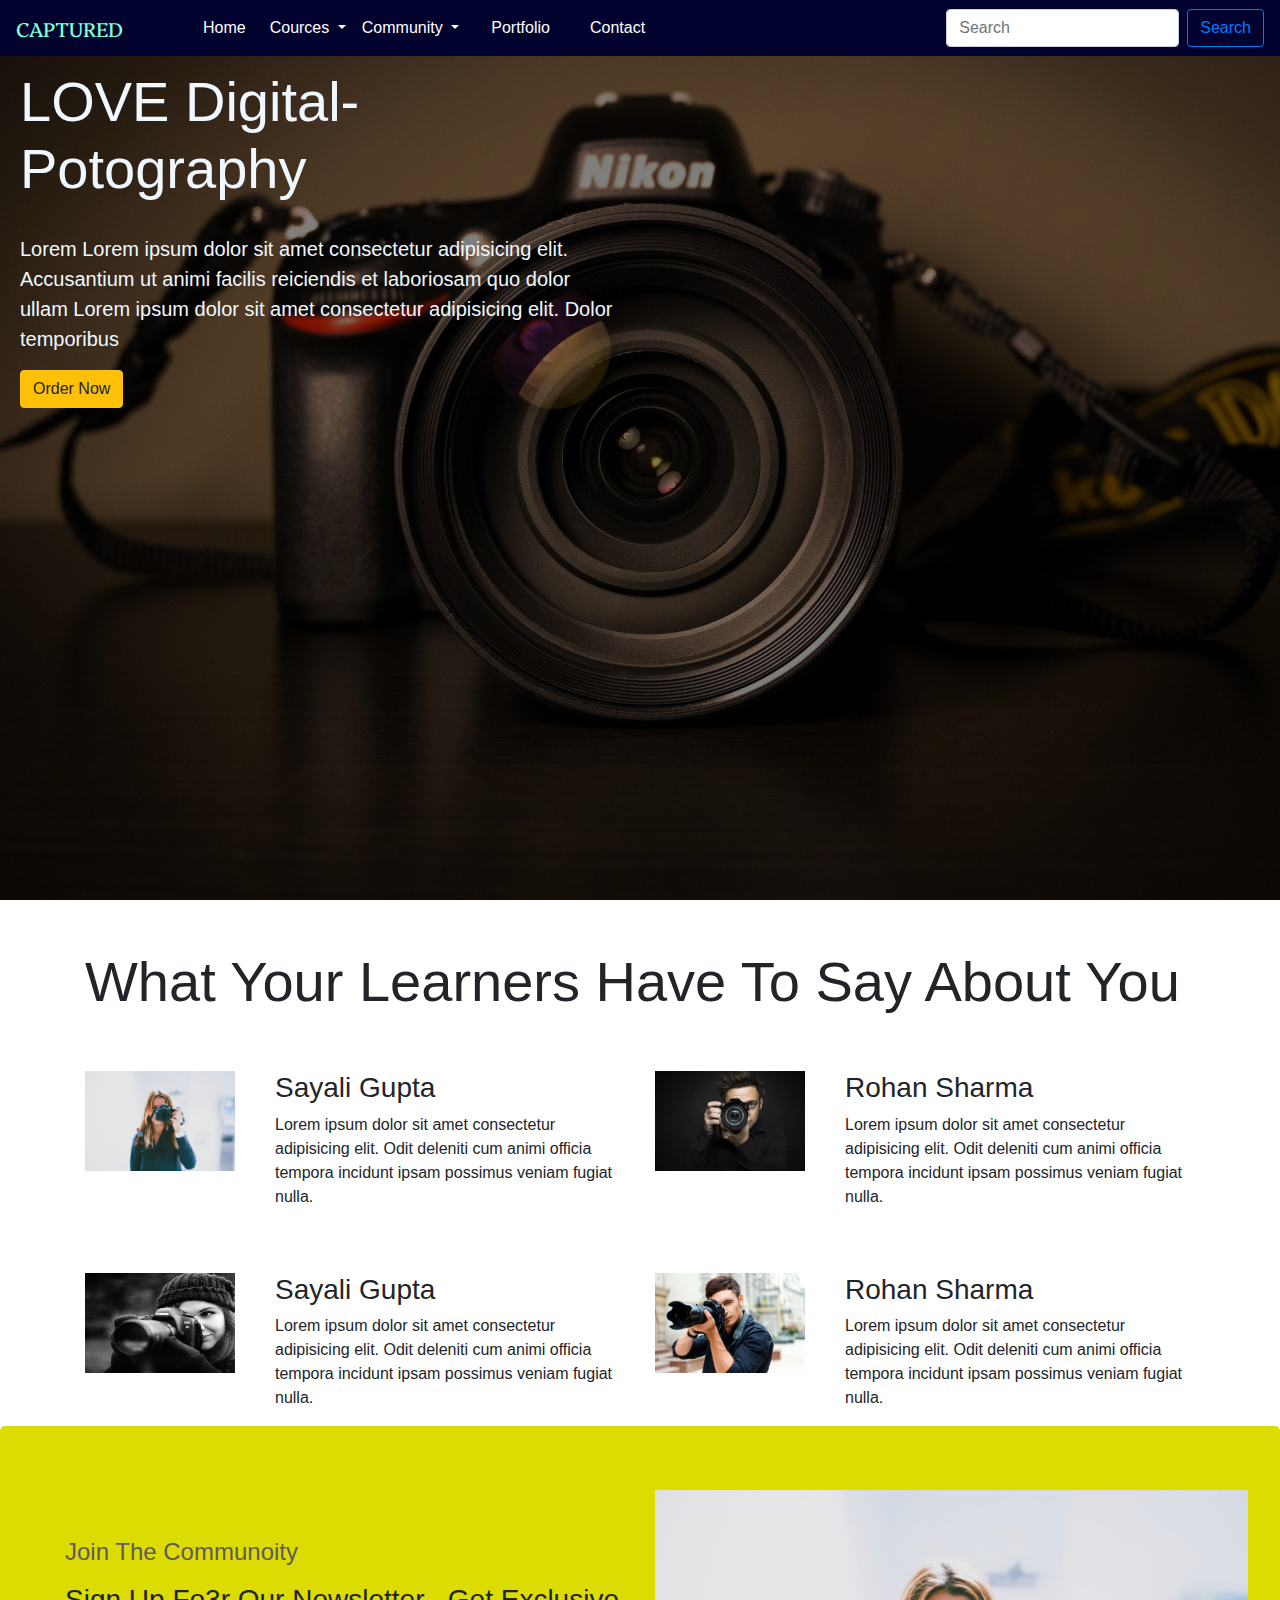
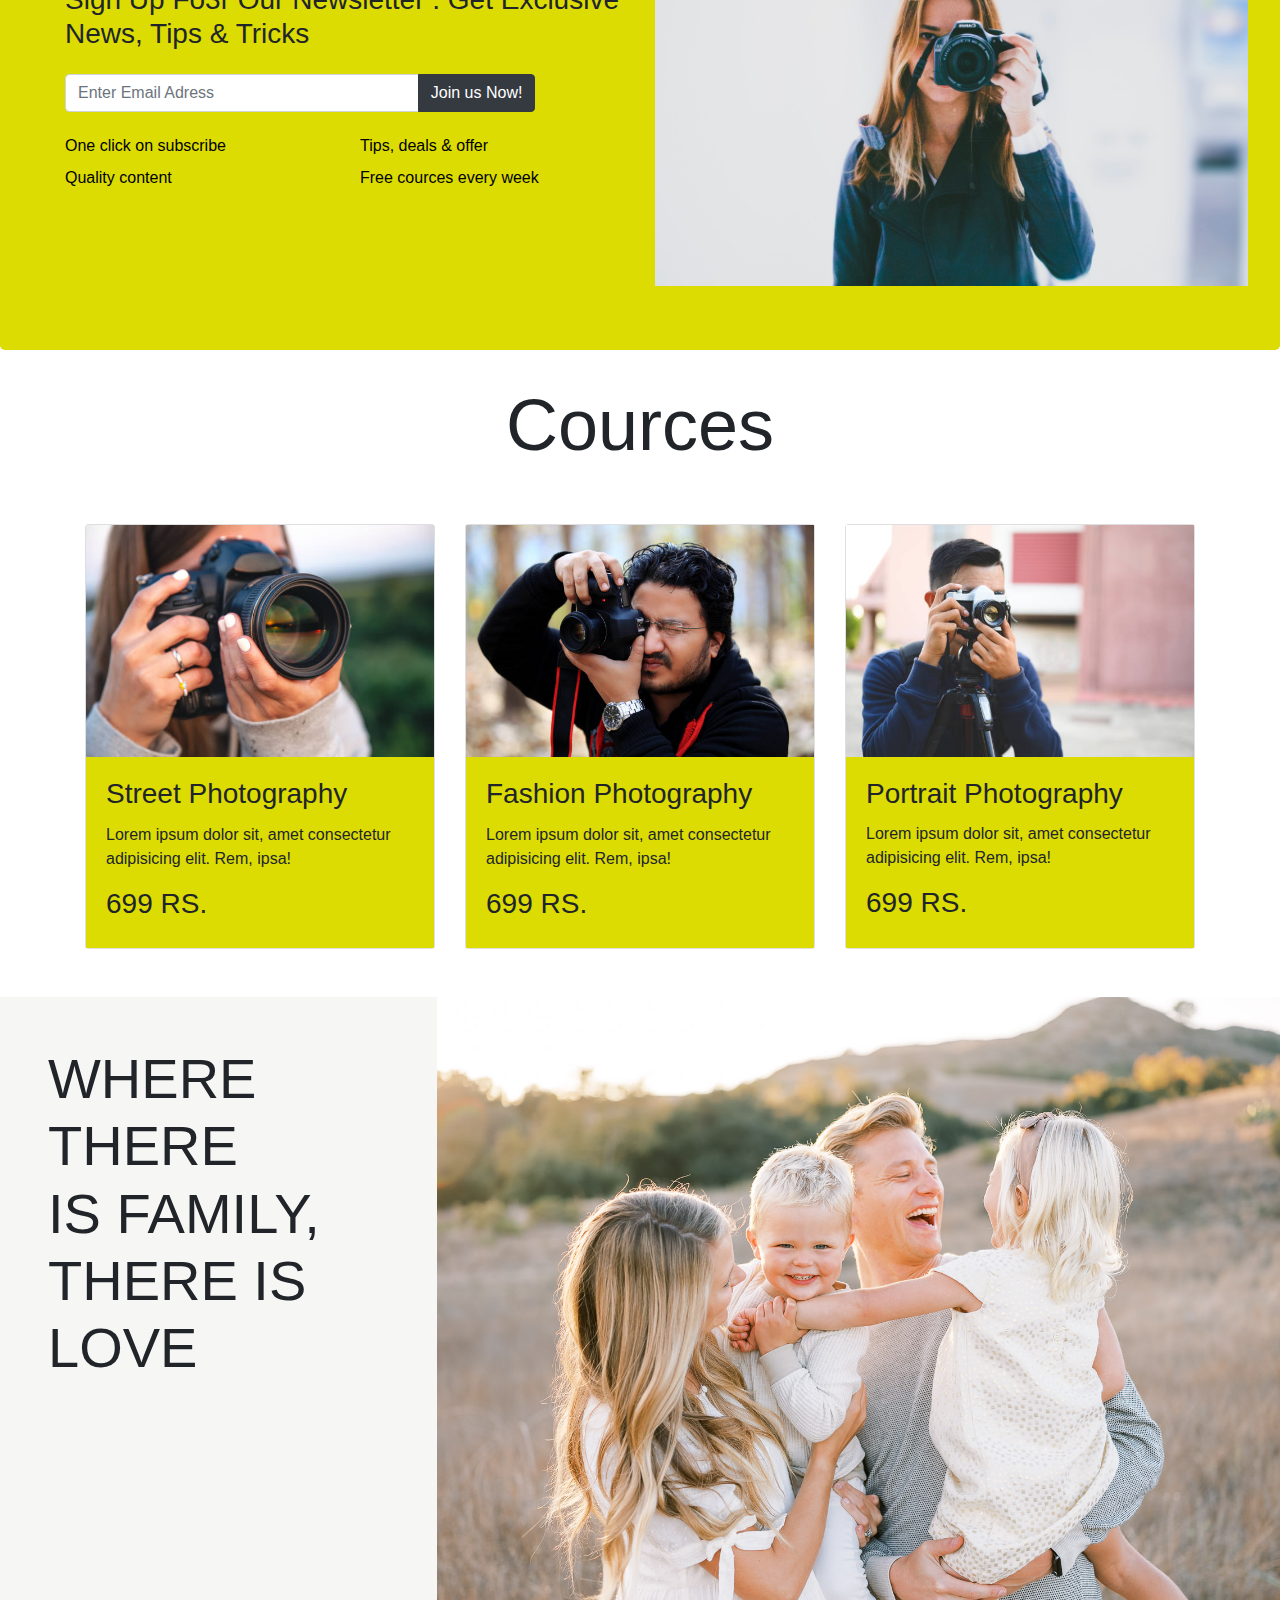
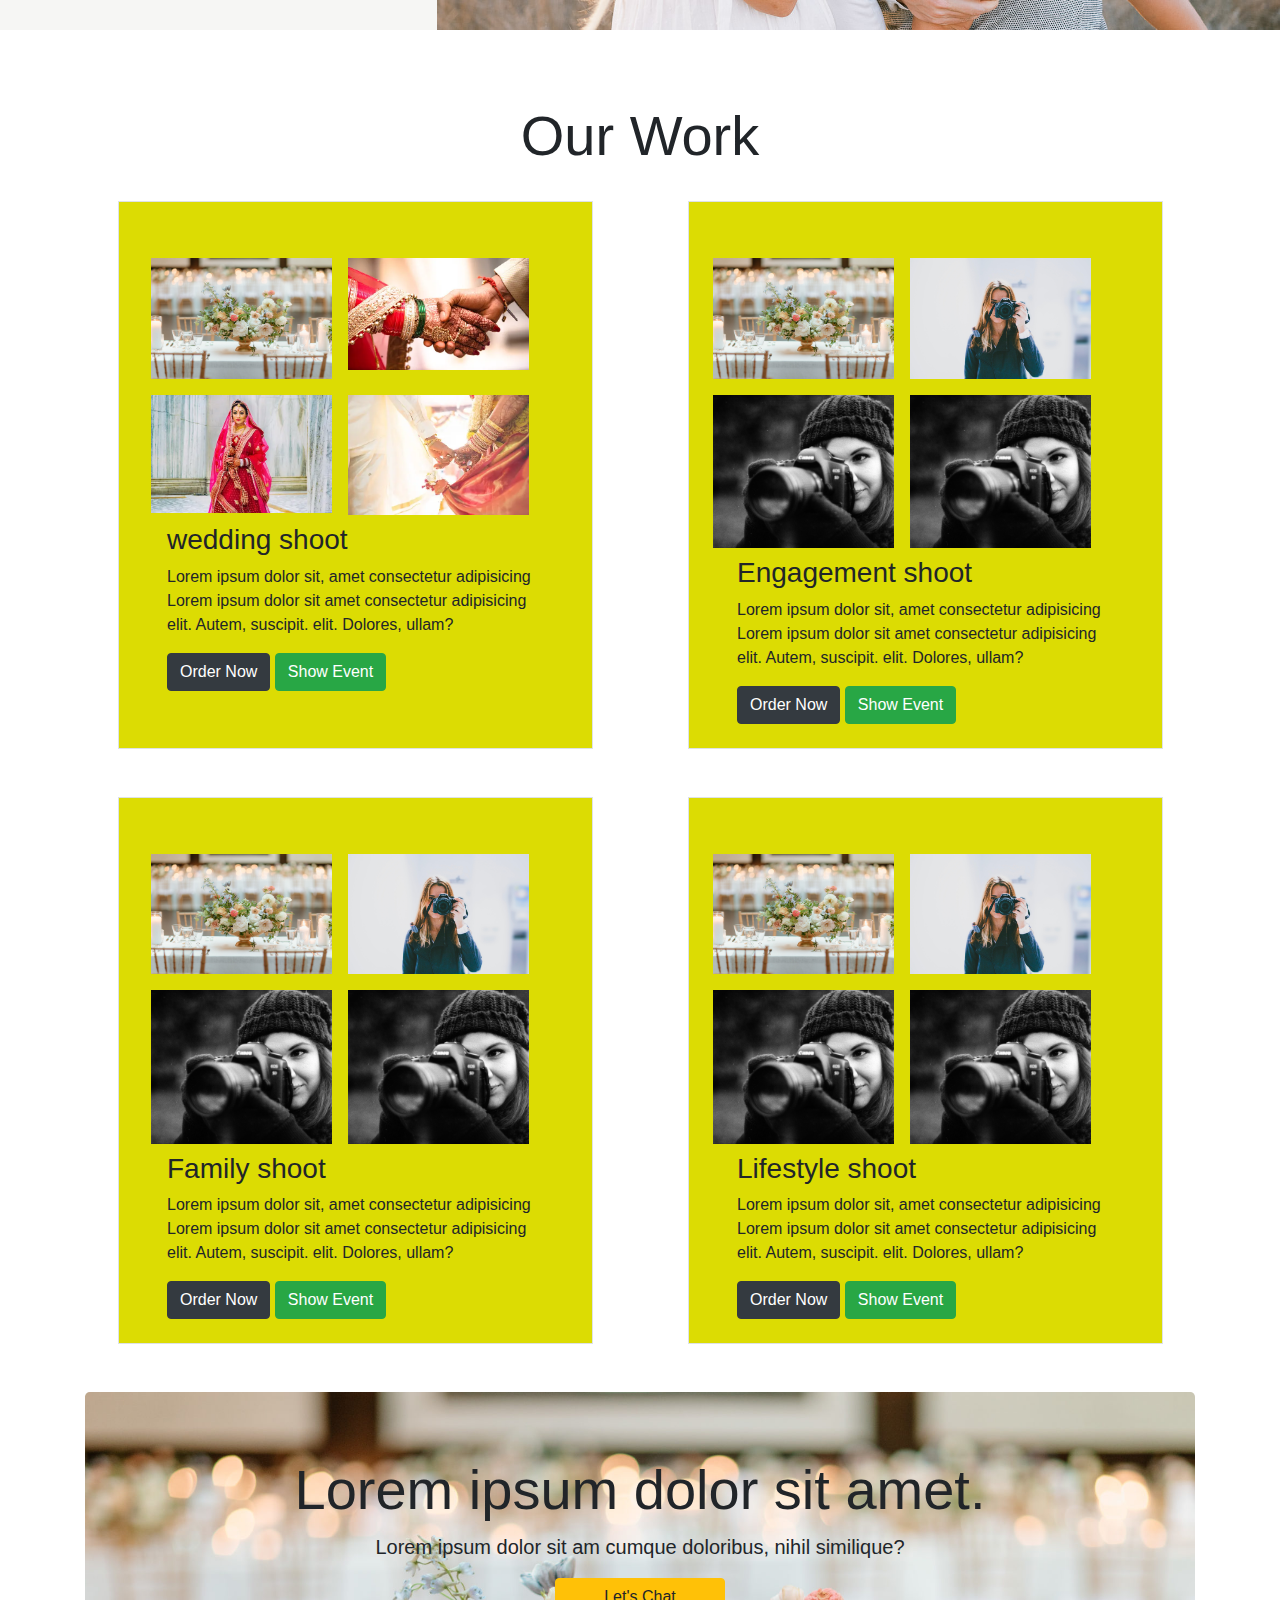
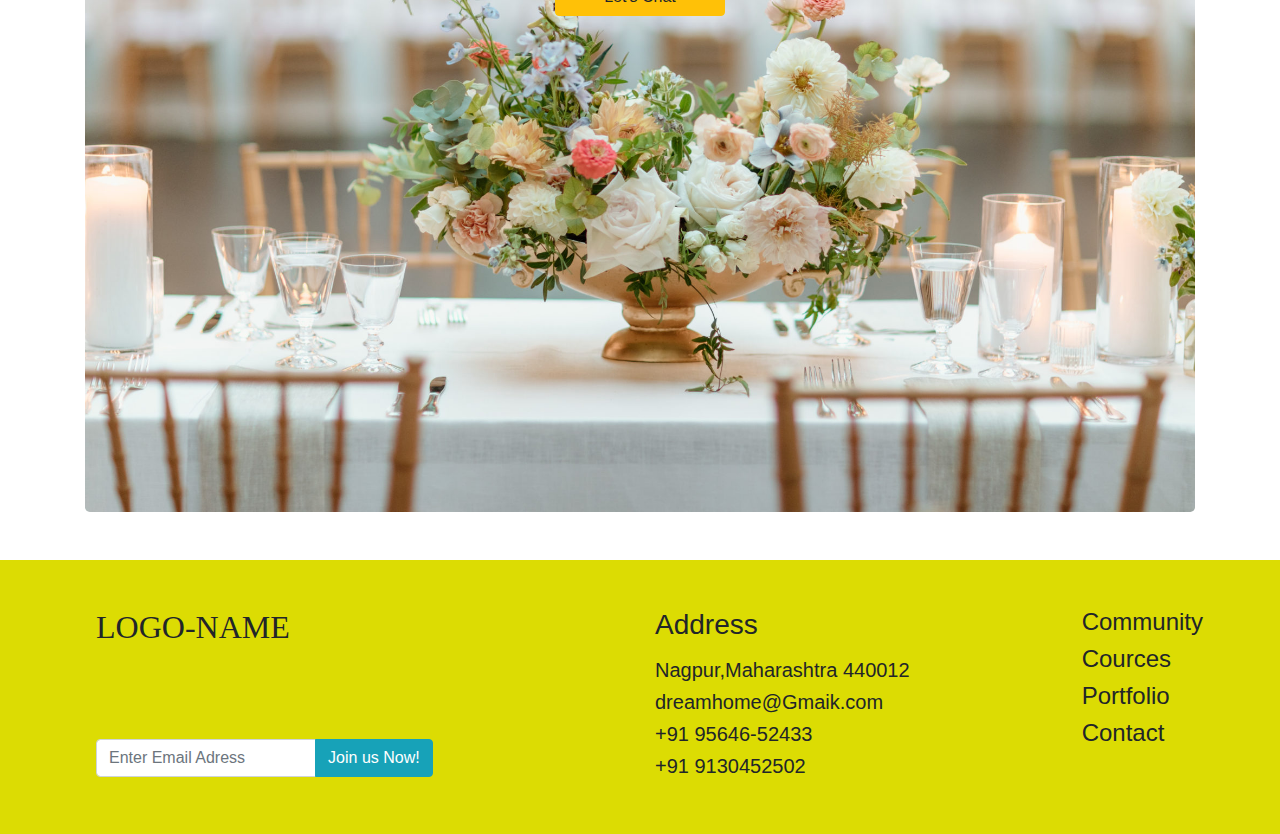
<file: NewBootWeb/Html/index.html>
<!DOCTYPE html>
<html lang="en">

<head>
    <meta charset="UTF-8">
    <meta name="viewport" content="width=device-width, initial-scale=1.0">
    <title>ClickME</title>
    <link rel="stylesheet" href="https://cdnjs.cloudflare.com/ajax/libs/font-awesome/6.5.2/css/all.min.css"
        integrity="sha512-SnH5WK+bZxgPHs44uWIX+LLJAJ9/2PkPKZ5QiAj6Ta86w+fsb2TkcmfRyVX3pBnMFcV7oQPJkl9QevSCWr3W6A=="
        crossorigin="anonymous" referrerpolicy="no-referrer" />
    <link rel="stylesheet" href="https://cdn.jsdelivr.net/npm/bootstrap@4.6.2/dist/css/bootstrap.min.css"
        integrity="sha384-xOolHFLEh07PJGoPkLv1IbcEPTNtaed2xpHsD9ESMhqIYd0nLMwNLD69Npy4HI+N" crossorigin="anonymous">
    <link rel="stylesheet" href="/NewBootWeb/CSS/bootstrap.css">
    <link rel="stylesheet" href="/NewBootWeb/CSS/Style.css">
</head>

<body>
    <header>
        <div id="nav-bar">
            <nav class="navbar navbar-expand-lg fixed-top ">
                <a class="navbar-brand" href="#" id="logo" style="color: aquamarine;">CAPTURED</a>
                <button class="navbar-toggler" type="button" data-toggle="collapse"
                    data-target="#navbarSupportedContent" aria-controls="navbarSupportedContent" aria-expanded="false"
                    aria-label="Toggle navigation">
                    <span class="navbar-toggler-icon" style="color: white;"></span>
                </button>

                <div class="collapse navbar-collapse" id="navbarSupportedContent">
                    <ul class="navbar-nav mr-auto">
                        <li class="nav-item active ">
                            <a class="nav-link nav-a ml-lg-5 px-lg-3" href="/NewBootWeb/Html/index.html">Home</a>
                        </li>
                        <li class="nav-item">
                            <a class="nav-link dropdown-toggle px-2 nav-a" href="/NewBootWeb/Html/cources.html"
                                role="button" data-toggle="dropdown" aria-expanded="false">
                                Cources
                            </a>
                            <div class="dropdown-menu dropdown22 ">
                                <a class="dropdown-item px-lg-3 py-lg-3 nav-a" href="/NewBootWeb/Html/cources.html">Portrait Photography</a>
                                <a class="dropdown-item px-lg-3 py-lg-3 nav-a"  href="/NewBootWeb/Html/cources.html">Fashion Photography</a>
                                <a class="dropdown-item px-lg-3 py-lg-3 nav-a"  href="/NewBootWeb/Html/cources.html">Portrait Photography</a>
                                <a class="dropdown-item px-lg-3 py-lg-3 nav-a" href="/NewBootWeb/Html/cources.html">Food Photography</a>
                                <a class="dropdown-item px-lg-3 py-lg-3 nav-a"  href="/NewBootWeb/Html/cources.html">Wildlife Photography</a>
                                <a class="dropdown-item px-lg-3 py-lg-3 nav-a"  href="/NewBootWeb/Html/cources.html">Travel Photography</a>
                                <a class="dropdown-item px-lg-3 py-lg-3 nav-a"  href="/NewBootWeb/Html/cources.html">Landscape Photography</a>
                            </div>
                        </li>
                        <li class="nav-item dropdown">
                            <a class="nav-link dropdown-toggle px-2 nav-a" href="/NewBootWeb/Html/community.html"
                                role="button" data-toggle="dropdown" aria-expanded="false">
                                Community
                            </a>
                            <div class="dropdown-menu">
                                <a class="dropdown-item px-lg-3 py-lg-3 nav-a" href="#">Nature-Gallery</a>
                                <a class="dropdown-item px-lg-3 py-lg-3 nav-a" href="#">Flowers-Gallery</a>
                                <a class="dropdown-item px-lg-3 py-lg-3 nav-a" href="#">Animals-Gallery</a>
                                <a class="dropdown-item px-lg-3 py-lg-3 nav-a" href="#">Wedding-Shoot</a>
                                <a class="dropdown-item px-lg-3 py-lg-3 nav-a" href="#">Devotional-Gallery</a>
                                <a class="dropdown-item px-lg-3 py-lg-3 nav-a" href="#">BirthDay-Photography</a>
                                <a class="dropdown-item px-lg-3 py-lg-3 nav-a" href="#">Artist-Gallery</a>
                            </div>
                        </li>
                        <li class="nav-item">
                            <a class="nav-link px-lg-4 nav-a" href="/NewBootWeb/Html/portfolio.html">Portfolio</a>
                        </li>
                        <li class="nav-item">
                            <a class="nav-link px-lg-3 nav-a" href="/NewBootWeb/Html/contact.html">Contact</a>
                        </li>
                    </ul>
                    <form class="form-inline my-2 my-lg-0">
                        <a href=""><i class="fa-solid fa-user mr-3" style="line-height: 40px; color: white;"></i></a>
                        <input class="form-control mr-sm-2" type="search" placeholder="Search" aria-label="Search">
                        <button class="btn btn-outline-primary my-2 my-sm-0" type="submit">Search</button>
                    </form>
                </div>
            </nav>
            <div id="hed-img" class="container-fluid">
                <div class="row ">
                    <div class="col-md-6 align-items-center pl-md-5">
                        <div class="card-img-overlay ">


                            <div class="mt-sm-5"></div>


                            <h1 style="color: aliceblue;" class="display-4"> LOVE Digital-Potography</h1> <br>
                            <p style="color: aliceblue;" class="lead mt-sm-0">Lorem Lorem ipsum dolor sit amet consectetur
                                adipisicing elit. Accusantium ut animi facilis reiciendis et laboriosam quo dolor ullam
                                Lorem ipsum dolor sit amet consectetur adipisicing elit. Dolor temporibus </p>
                            <button class="btn btn-warning"> Order Now</button>
                        </div>
                    </div>
                </div>
            </div>
        </div>
    </header>
    <div class="m-5"> </div>
    <div class="container">
        <div class="row">
            <div class="col">
                <h1 class="display-4">What Your Learners Have To Say About You </h1>
            </div>
        </div>
        <div class="m-5"> </div>
        <div class="row">
            <div class="col-md-6">
                <div class="row">
                    <div class="col-md-4">
                        <img src="/NewBootWeb/image/photographer1.jpg" alt="" height="100px" width="150px">
                    </div>
                    <div class="col-md-8">
                        <h3>Sayali Gupta</h3>
                        <p>Lorem ipsum dolor sit amet consectetur adipisicing elit. Odit deleniti cum animi officia
                            tempora incidunt ipsam possimus veniam fugiat nulla.</p>
                    </div>
                </div>
            </div>
            <div class="col-md-6">
                <div class="row">
                    <div class="col-md-4">
                        <img src="/NewBootWeb/image/photographer3.jpg" alt="" height="100px" width="150px">
                    </div>
                    <div class="col-md-8">
                        <h3>Rohan Sharma</h3>
                        <p>Lorem ipsum dolor sit amet consectetur adipisicing elit. Odit deleniti cum animi officia
                            tempora incidunt ipsam possimus veniam fugiat nulla.</p>
                    </div>
                </div>
            </div>
        </div>

        <div class="m-5"> </div>

        <div class="row">
            <div class="col-md-6">
                <div class="row">
                    <div class="col-md-4">
                        <img src="/NewBootWeb/image/photographer2.webp" alt="" height="100px" width="150px">
                    </div>
                    <div class="col-md-8">
                        <h3>Sayali Gupta</h3>
                        <p>Lorem ipsum dolor sit amet consectetur adipisicing elit. Odit deleniti cum animi officia
                            tempora incidunt ipsam possimus veniam fugiat nulla.</p>
                    </div>
                </div>
            </div>
            <div class="col-md-6">
                <div class="row">
                    <div class="col-md-4">
                        <img src="/NewBootWeb/image/photographer4.jpg" alt="" height="100px" width="150px">
                    </div>
                    <div class="col-md-8">
                        <h3>Rohan Sharma</h3>
                        <p>Lorem ipsum dolor sit amet consectetur adipisicing elit. Odit deleniti cum animi officia
                            tempora incidunt ipsam possimus veniam fugiat nulla.</p>
                    </div>
                </div>
            </div>
        </div>

    </div>
    <div>
        <div class="jumbotron firstjb">
            <div class="row">
                <div class="col-md-6 pl-md-5 mt-md-5">
                    <h4 id="jb-h4">Join The Communoity</h4>
                    <div class="m-3"></div>
                    <h3>Sign Up Fo3r Our Newsletter . Get Exclusive News, Tips & Tricks</h3>
                    <div class="m-4"></div>

                    <div class="input-group" style="width: 84%;">
                        <input type="email" placeholder="Enter Email Adress " class="form-control">
                        <div class="input-group-append">
                            <button type="submit" class="btn btn-dark">Join us Now!</button>
                        </div>
                    </div>
                    <div class="m-4"></div>
                    <div class="row">
                        <div class="col-md-6">
                            <h6><a href="#">One click on subscribe</a></h6>
                        </div>
                        <div class="col-md-6">
                            <h6><a href="#">Tips, deals & offer</a></h6>
                        </div>
                    </div>
                    <div class="m-1"></div>
                    <div class="row">
                        <div class="col-md-6">
                            <h6><a href="#">Quality content</a></h6>
                        </div>
                        <div class="col-md-6">
                            <h6><a href="#">Free cources every week</a></h6>
                        </div>
                    </div>
                </div>
                <div class="col-md-6">
                    <img src="/NewBootWeb/image/photographer1.jpg" alt="" height="300px" class="img-fluid">
                </div>
            </div>
        </div>
    </div>

    <div class="container " id="carrier-cources">
        <div class="row">
            <div class="col text-center">
                <h1 class="display-3 ">Cources</h1>
            </div>
        </div>
        <div class="row">
            <div class="col-md-4 mt-5">
                <div class="card">
                    <img src="/NewBootWeb/image/course-img-1.jpg" alt="">
                    <div class="card-body" style="background-color: rgb(220, 220, 3);">
                        <h3 class="card-title">Street Photography</h3>
                        <p class="card-text">Lorem ipsum dolor sit, amet consectetur adipisicing elit. Rem, ipsa!</p>
                        <h3>699 RS.</h3>
                    </div>
                </div>
            </div>
            <div class="col-md-4 mt-5">
                <div class="card">
                    <img src="/NewBootWeb/image/course-img-2.jpg" alt="">
                    <div class="card-body" style="background-color: rgb(220, 220, 3);">
                        <h3 class="card-title">Fashion Photography </h3>
                        <p class="card-text">Lorem ipsum dolor sit, amet consectetur adipisicing elit. Rem, ipsa!</p>
                        <h3>699 RS.</h3>
                    </div>
                </div>
            </div>
            <div class="col-md-4 mt-5">
                <div class="card">
                    <img src="/NewBootWeb/image/course-img-3.jpg" alt="">
                    <div class="card-body" style="background-color: rgb(220, 220, 3);">
                        <h3 class="card-title">Portrait Photography</h3>
                        <p class="card-text">Lorem ipsum dolor sit, amet consectetur adipisicing elit. Rem, ipsa!</p>
                        <h3>699 RS.</h3>
                    </div>
                </div>
            </div>
        </div>
    </div>


    <div class="jumbotro mt-5" style="background-color: #f6f6f4;">
        <div class="row">
            <div class="mt-5"></div>
            <div class="col-md-4">
                <h1 class="display-4 ml-5 mt-5"> WHERE THERE <br>
                    IS FAMILY, <br>
                    THERE IS <br>               
                    LOVE </h1>
            </div>
            <div class="col-md-8">
                <img src="/NewBootWeb/image/familly-img-mg-22.jpg" alt="" class="img-fluid h-100">
            </div>
        </div>
    </div>

    <!-- album 1  -->
    <div class="container mt-5" id="album1">
        <div class="row">
            <div class="col text-center my-4">
                <h1 class="display-4 "> Our Work</h1>
            </div>
        </div>
        <div class="row">
            <div class="col-md-5 ml-md-5 border" style="background-color: rgb(220, 220, 3);;">
                <div class="row mt-5 ">
                    <div class="col-5 ml-4 p-2">
                        <img src="/NewBootWeb/image/flower-wedding.jpg" alt="" class="img-fluid">
                    </div>
                    <div class="col-5 p-2">
                        <img src="/NewBootWeb/image/wedding-1.webp" alt="" class="img-fluid">
                    </div>
                </div>
                <div class="row">
                    <div class="col-5 ml-4 p-2">
                        <img src="/NewBootWeb/image/weddding-2.webp" alt="" class="img-fluid">
                    </div>
                    <div class="col-5 p-2">
                        <img src="/NewBootWeb/image/weddding-3.webp" alt="" class="img-fluid">
                    </div>
                </div>
                <div class="row">
                    <div class="col px-5">
                        <h3>wedding shoot</h3>
                        <p>Lorem ipsum dolor sit, amet consectetur adipisicing Lorem ipsum dolor sit amet consectetur
                            adipisicing elit. Autem, suscipit. elit. Dolores, ullam?</p>
                        <button type="submit" class="btn btn-dark mb-4">Order Now</button>
                        <button type="submit" class="btn btn-success mb-4">Show Event</button>
                    </div>
                </div>
            </div>

            <div class="offset-1"></div>

            <div class="col-md-5 border" style="background-color: rgb(220, 220, 3);;">
                <div class="row mt-5 ">
                    <div class="col-5 ml-3 p-2">
                        <img src="/NewBootWeb/image/flower-wedding.jpg" alt="" class="img-fluid">
                    </div>
                    <div class="col-5 p-2">
                        <img src="/NewBootWeb/image/photographer1.jpg" alt="" class="img-fluid">
                    </div>
                </div>
                <div class="row">
                    <div class="col-5 ml-3 p-2">
                        <img src="/NewBootWeb/image/photographer2.webp" alt="" class="img-fluid">
                    </div>
                    <div class="col-5 p-2">
                        <img src="/NewBootWeb/image/photographer2.webp" alt="" class="img-fluid">
                    </div>
                </div>
                <div class="row">
                    <div class="col px-5">
                        <h3>Engagement shoot</h3>
                        <p>Lorem ipsum dolor sit, amet consectetur adipisicing Lorem ipsum dolor sit amet consectetur
                            adipisicing elit. Autem, suscipit. elit. Dolores, ullam?</p>
                        <button type="submit" class="btn btn-dark mb-4">Order Now</button>
                        <button type="submit" class="btn btn-success mb-4">Show Event</button>
                    </div>
                </div>
            </div>
        </div>

    </div>
    <!-- album 2 -->
    <div class="container mt-5" id="album1">
        <div class="row">
            <div class="col-md-5 ml-md-5 border" style="background-color: rgb(220, 220, 3);;">
                <div class="row mt-5 ">
                    <div class="col-5 ml-4 p-2">
                        <img src="/NewBootWeb/image/flower-wedding.jpg" alt="" class="img-fluid">
                    </div>
                    <div class="col-5 p-2">
                        <img src="/NewBootWeb/image/photographer1.jpg" alt="" class="img-fluid">
                    </div>
                </div>
                <div class="row">
                    <div class="col-5 ml-4 p-2">
                        <img src="/NewBootWeb/image/photographer2.webp" alt="" class="img-fluid">
                    </div>
                    <div class="col-5 p-2">
                        <img src="/NewBootWeb/image/photographer2.webp" alt="" class="img-fluid">
                    </div>
                </div>
                <div class="row">
                    <div class="col px-5">
                        <h3>Family shoot</h3>
                        <p>Lorem ipsum dolor sit, amet consectetur adipisicing Lorem ipsum dolor sit amet consectetur
                            adipisicing elit. Autem, suscipit. elit. Dolores, ullam?</p>
                        <button type="submit" class="btn btn-dark mb-4">Order Now</button>
                        <button type="submit" class="btn btn-success mb-4">Show Event</button>
                    </div>
                </div>
            </div>

            <div class="offset-1"></div>

            <div class="col-md-5 border" style="background-color: rgb(220, 220, 3);">
                <div class="row mt-5 ">
                    <div class="col-5 ml-3 p-2">
                        <img src="/NewBootWeb/image/flower-wedding.jpg" alt="" class="img-fluid">
                    </div>
                    <div class="col-5 p-2">
                        <img src="/NewBootWeb/image/photographer1.jpg" alt="" class="img-fluid">
                    </div>
                </div>
                <div class="row">
                    <div class="col-5 ml-3 p-2">
                        <img src="/NewBootWeb/image/photographer2.webp" alt="" class="img-fluid">
                    </div>
                    <div class="col-5 p-2">
                        <img src="/NewBootWeb/image/photographer2.webp" alt="" class="img-fluid">
                    </div>
                </div>
                <div class="row">
                    <div class="col px-5">
                        <h3>Lifestyle shoot</h3>
                        <p>Lorem ipsum dolor sit, amet consectetur adipisicing Lorem ipsum dolor sit amet consectetur
                            adipisicing elit. Autem, suscipit. elit. Dolores, ullam?</p>
                        <button type="submit" class="btn btn-dark mb-4">Order Now</button>
                        <button type="submit" class="btn btn-success mb-4">Show Event</button>
                    </div>
                </div>
            </div>
        </div>
        <div class=" jumbotron lastjb mt-5">
            <div class="row">
                <div class="col text-center">
                    <h1 class="display-4">Lorem ipsum dolor sit amet.</h1>
                    <p class="lead">Lorem ipsum dolor sit am
                        cumque doloribus, nihil similique?</p>
                    <button class="btn btn-warning px-md-5">Let's Chat</button>

                </div>
            </div>

        </div>
    </div>
    <!-- footer  -->
    <footer>
        <div class="container-fluid mt-5" style="background-color: rgb(220, 220, 3)" ;>
            <div class="row" style="background-color: rgb(220, 220, 3); font-size: 1.5rem;">
              <div class="col-md-6">
                   <div class="row">
                       <div class="col pl-5 mx-5 mt-5 "><h2 style="font-family: cursive;">LOGO-NAME</h2></div>
                   </div>
                   <div class="row">
                    <div class="col pl-5 mx-5 my-3">
                    <i class="fa-brands fa-instagram m-2"></i>
                    <i class="fa-brands fa-facebook m-2"></i>
                    <i class="fa-brands fa-twitter m-2"></i>
                    </div>  
                   </div>
                   <div class="row">
                    <div class="col pl-5 mx-5 my-3">
                        <div class="input-group" style="width: 70%;">
                            <input type="email" placeholder="Enter Email Adress " class="form-control">
                            <div class="input-group-append">
                                <button type="submit" class="btn btn-info">Join us Now!</button>
                            </div>
                        </div>
                      </div>
                   </div>
              </div>
              <div class="col-md-6 mb-5">
                <div class="row ">
                    <div class="col-md-8">
                    <h3 class="mb-3 mt-5">Address</h3>
                    <h5 class="mb-2"><i class="fa-solid fa-shop"></i> Nagpur,Maharashtra 440012</h5>
                    <h5 class="mb-2"><i class="fa-solid fa-envelope"></i> dreamhome@Gmaik.com</h5>
                    <h5 class="mb-2"><i class="fa-solid fa-phone"></i> +91 95646-52433</h5>
                    <h5 class="mb-2"><i class="fa-solid fa-mobile"></i> +91 9130452502</h5>
                    </div>
                    <div class="col-md-4 mt-5">
                      <h4>Community</h4>
                      <h4>Cources</h4>
                      <h4>Portfolio</h4>
                      <h4>Contact</h4>
                    </div>
                </div>
              </div>
            </div>
        </div>
    </footer>
    <script src="/NewBootWeb/JS/bootstrap.js"></script>
    <script src="https://cdn.jsdelivr.net/npm/jquery@3.5.1/dist/jquery.slim.min.js"
        integrity="sha384-DfXdz2htPH0lsSSs5nCTpuj/zy4C+OGpamoFVy38MVBnE+IbbVYUew+OrCXaRkfj"
        crossorigin="anonymous"></script>
    <script src="https://cdn.jsdelivr.net/npm/popper.js@1.16.1/dist/umd/popper.min.js"
        integrity="sha384-9/reFTGAW83EW2RDu2S0VKaIzap3H66lZH81PoYlFhbGU+6BZp6G7niu735Sk7lN"
        crossorigin="anonymous"></script>
    <script src="https://cdn.jsdelivr.net/npm/bootstrap@4.6.2/dist/js/bootstrap.min.js"
        integrity="sha384-+sLIOodYLS7CIrQpBjl+C7nPvqq+FbNUBDunl/OZv93DB7Ln/533i8e/mZXLi/P+"
        crossorigin="anonymous"></script>
</body>

</html>
</file>
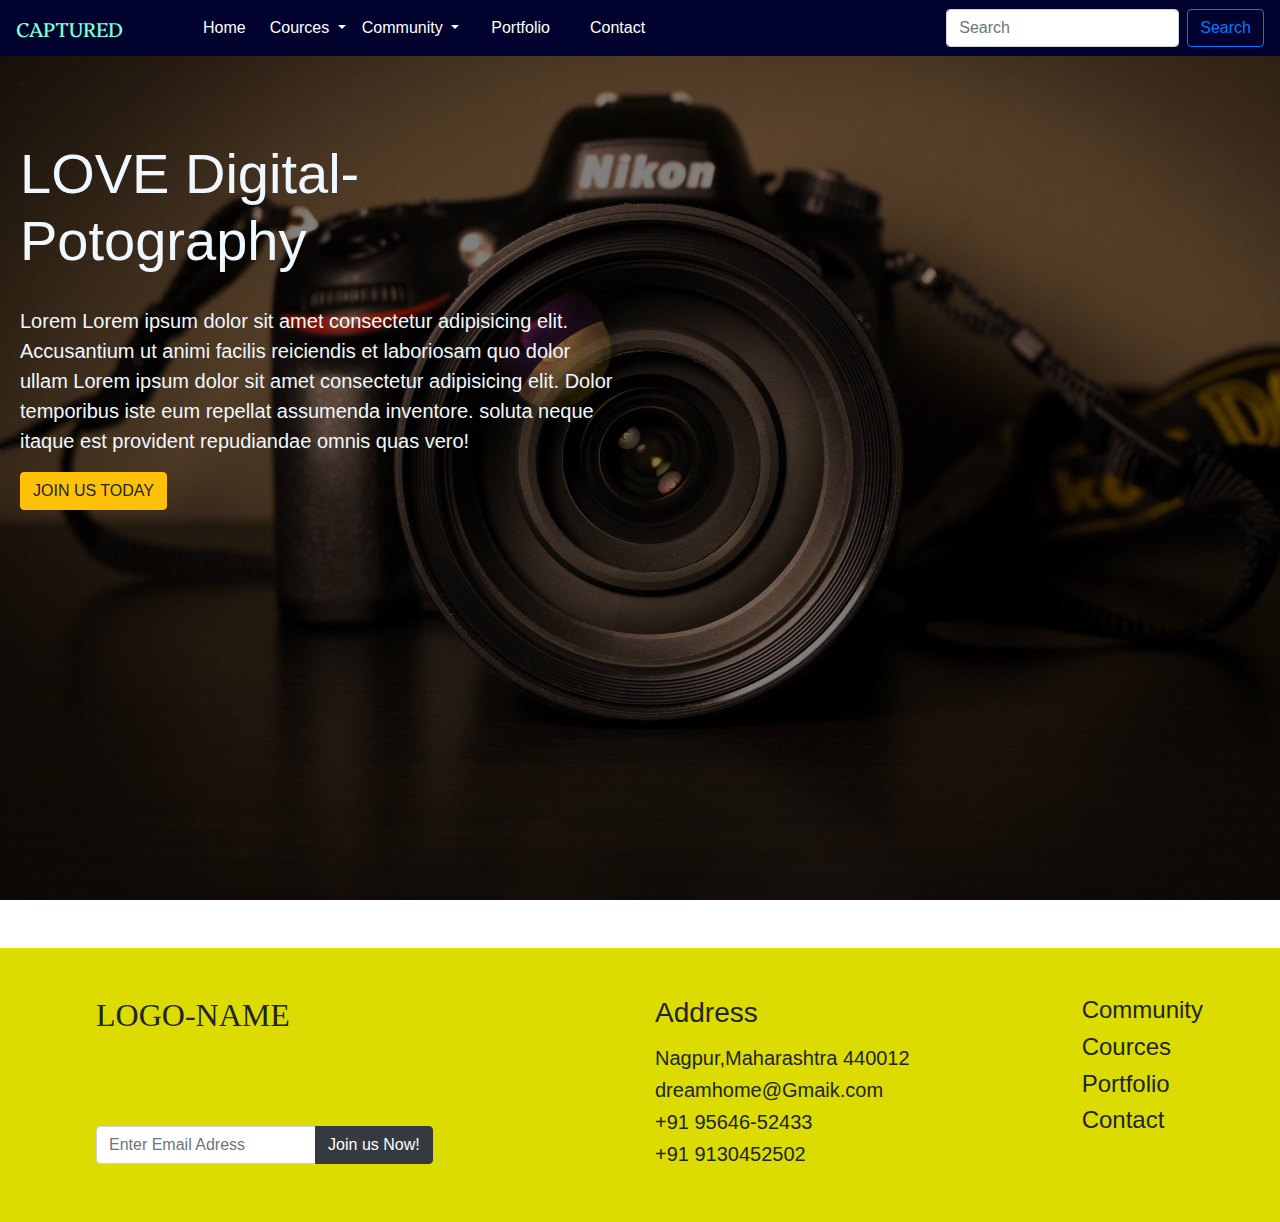
<file: NewBootWeb/Html/community.html>
<!DOCTYPE html>
<html lang="en">
<head>
    <meta charset="UTF-8">
    <meta name="viewport" content="width=device-width, initial-scale=1.0">
    <title>Document</title>
    <link rel="stylesheet" href="https://cdnjs.cloudflare.com/ajax/libs/font-awesome/6.5.2/css/all.min.css"
        integrity="sha512-SnH5WK+bZxgPHs44uWIX+LLJAJ9/2PkPKZ5QiAj6Ta86w+fsb2TkcmfRyVX3pBnMFcV7oQPJkl9QevSCWr3W6A=="
        crossorigin="anonymous" referrerpolicy="no-referrer" />
    <link rel="stylesheet" href="https://cdn.jsdelivr.net/npm/bootstrap@4.6.2/dist/css/bootstrap.min.css"
        integrity="sha384-xOolHFLEh07PJGoPkLv1IbcEPTNtaed2xpHsD9ESMhqIYd0nLMwNLD69Npy4HI+N" crossorigin="anonymous">
    <link rel="stylesheet" href="/NewBootWeb/CSS/bootstrap.css">
    <link rel="stylesheet" href="/NewBootWeb/CSS/Style.css">
</head>
<body>
    <header>
        <div id="nav-bar">
            <nav class="navbar navbar-expand-lg fixed-top ">
                <a class="navbar-brand" href="#" id="logo" style="color: aquamarine;">CAPTURED</a>
                <button class="navbar-toggler" type="button" data-toggle="collapse"
                    data-target="#navbarSupportedContent" aria-controls="navbarSupportedContent" aria-expanded="false"
                    aria-label="Toggle navigation">
                    <span class="navbar-toggler-icon" style="color: white;"></span>
                </button>

                <div class="collapse navbar-collapse" id="navbarSupportedContent">
                    <ul class="navbar-nav mr-auto">
                        <li class="nav-item active ">
                            <a class="nav-link nav-a ml-lg-5 px-lg-3" href="/NewBootWeb/Html/index.html">Home</a>
                        </li>
                        <li class="nav-item">
                            <a class="nav-link dropdown-toggle px-2 nav-a" href="/NewBootWeb/Html/cources.html" role="button" data-toggle="dropdown"
                                aria-expanded="false">
                                Cources
                            </a>
                            <div class="dropdown-menu dropdown22 ">
                                <a class="dropdown-item px-lg-3 py-lg-3 nav-a" href="#">Nature-Gallery</a>
                                <a class="dropdown-item px-lg-3 py-lg-3 nav-a" href="#">Flowers-Gallery</a>
                                <a class="dropdown-item px-lg-3 py-lg-3 nav-a" href="#">Animals-Gallery</a>
                                <a class="dropdown-item px-lg-3 py-lg-3 nav-a" href="#">Wedding-Shoot</a>
                                <a class="dropdown-item px-lg-3 py-lg-3 nav-a" href="#">Devotional-Gallery</a>
                                <a class="dropdown-item px-lg-3 py-lg-3 nav-a" href="#">BirthDay-Photography</a>
                                <a class="dropdown-item px-lg-3 py-lg-3 nav-a" href="#">Artist-Gallery</a>
                            </div>
                        </li>
                        <li class="nav-item dropdown">
                            <a class="nav-link dropdown-toggle px-2 nav-a" href="/NewBootWeb/Html/community.html" role="button" data-toggle="dropdown"
                                aria-expanded="false">
                                Community
                            </a>
                            <div class="dropdown-menu">
                                <a class="dropdown-item px-lg-3 py-lg-3 nav-a" href="#">Nature-Gallery</a>
                                <a class="dropdown-item px-lg-3 py-lg-3 nav-a" href="#">Flowers-Gallery</a>
                                <a class="dropdown-item px-lg-3 py-lg-3 nav-a" href="#">Animals-Gallery</a>
                                <a class="dropdown-item px-lg-3 py-lg-3 nav-a" href="#">Wedding-Shoot</a>
                                <a class="dropdown-item px-lg-3 py-lg-3 nav-a" href="#">Devotional-Gallery</a>
                                <a class="dropdown-item px-lg-3 py-lg-3 nav-a" href="#">BirthDay-Photography</a>
                                <a class="dropdown-item px-lg-3 py-lg-3 nav-a" href="#">Artist-Gallery</a>
                            </div>
                        </li>
                        <li class="nav-item">
                            <a class="nav-link px-lg-4 nav-a" href="/NewBootWeb/Html/portfolio.html">Portfolio</a>
                        </li>
                        <li class="nav-item">
                            <a class="nav-link px-lg-3 nav-a" href="/NewBootWeb/Html/contact.html">Contact</a>
                        </li>
                    </ul>
                    <form class="form-inline my-2 my-lg-0">
                        <a href=""><i class="fa-solid fa-user mr-3" style="line-height: 40px; color: white;"></i></a>
                        <input class="form-control mr-sm-2" type="search" placeholder="Search" aria-label="Search">
                        <button class="btn btn-outline-primary my-2 my-sm-0" type="submit">Search</button>
                    </form>
                </div>
            </nav>
            <div id="hed-img" class="container-fluid">
                <div class="row ">
                    <div class="col-md-6 align-items-center pl-md-5">
                        <div class="card-img-overlay ">
                            <div class="mt-5 mb-lg-5">.</div>
                            <h1 style="color: aliceblue;" class="display-4"> LOVE Digital-Potography</h1> <br>
                            <p style="color: aliceblue;" class="lead">Lorem Lorem ipsum dolor sit amet consectetur
                                adipisicing elit. Accusantium ut animi facilis reiciendis et laboriosam quo dolor ullam
                                Lorem ipsum dolor sit amet consectetur adipisicing elit. Dolor temporibus iste eum
                                repellat assumenda inventore.
                                soluta neque itaque est provident repudiandae omnis quas vero!</p>
                            <button class="btn btn-warning"> JOIN US TODAY</button>
                        </div>
                    </div>
                </div>
            </div>
        </div>
    </header>





    <!-- footer  -->
    <footer>
        <div class="container-fluid mt-5" style="background-color: rgb(220, 220, 3)" ;>
            <div class="row" style="background-color: rgb(220, 220, 3); font-size: 1.5rem;">
              <div class="col-md-6">
                   <div class="row">
                       <div class="col pl-5 mx-5 mt-5 "><h2 style="font-family: cursive;">LOGO-NAME</h2></div>
                   </div>
                   <div class="row">
                    <div class="col pl-5 mx-5 my-3">
                    <i class="fa-brands fa-instagram m-2"></i>
                    <i class="fa-brands fa-facebook m-2"></i>
                    <i class="fa-brands fa-twitter m-2"></i>
                    </div>  
                   </div>
                   <div class="row">
                    <div class="col pl-5 mx-5 my-3">
                        <div class="input-group" style="width: 70%;">
                            <input type="email" placeholder="Enter Email Adress " class="form-control">
                            <div class="input-group-append">
                                <button type="submit" class="btn btn-dark">Join us Now!</button>
                            </div>
                        </div>
                      </div>
                   </div>
              </div>
              <div class="col-md-6 mb-5">
                <div class="row ">
                    <div class="col-md-8">
                    <h3 class="mb-3 mt-5">Address</h3>
                    <h5 class="mb-2"><i class="fa-solid fa-shop"></i> Nagpur,Maharashtra 440012</h5>
                    <h5 class="mb-2"><i class="fa-solid fa-envelope"></i> dreamhome@Gmaik.com</h5>
                    <h5 class="mb-2"><i class="fa-solid fa-phone"></i> +91 95646-52433</h5>
                    <h5 class="mb-2"><i class="fa-solid fa-mobile"></i> +91 9130452502</h5>
                    </div>
                    <div class="col-md-4 mt-5">
                      <h4>Community</h4>
                      <h4>Cources</h4>
                      <h4>Portfolio</h4>
                      <h4>Contact</h4>
                    </div>
                </div>
              </div>
            </div>
        </div>
    </footer>
    <script src="/NewBootWeb/JS/bootstrap.js"></script>
    <script src="https://cdn.jsdelivr.net/npm/jquery@3.5.1/dist/jquery.slim.min.js"
        integrity="sha384-DfXdz2htPH0lsSSs5nCTpuj/zy4C+OGpamoFVy38MVBnE+IbbVYUew+OrCXaRkfj"
        crossorigin="anonymous"></script>
    <script src="https://cdn.jsdelivr.net/npm/popper.js@1.16.1/dist/umd/popper.min.js"
        integrity="sha384-9/reFTGAW83EW2RDu2S0VKaIzap3H66lZH81PoYlFhbGU+6BZp6G7niu735Sk7lN"
        crossorigin="anonymous"></script>
    <script src="https://cdn.jsdelivr.net/npm/bootstrap@4.6.2/dist/js/bootstrap.min.js"
        integrity="sha384-+sLIOodYLS7CIrQpBjl+C7nPvqq+FbNUBDunl/OZv93DB7Ln/533i8e/mZXLi/P+"
        crossorigin="anonymous"></script>
</body>
</html>
</file>
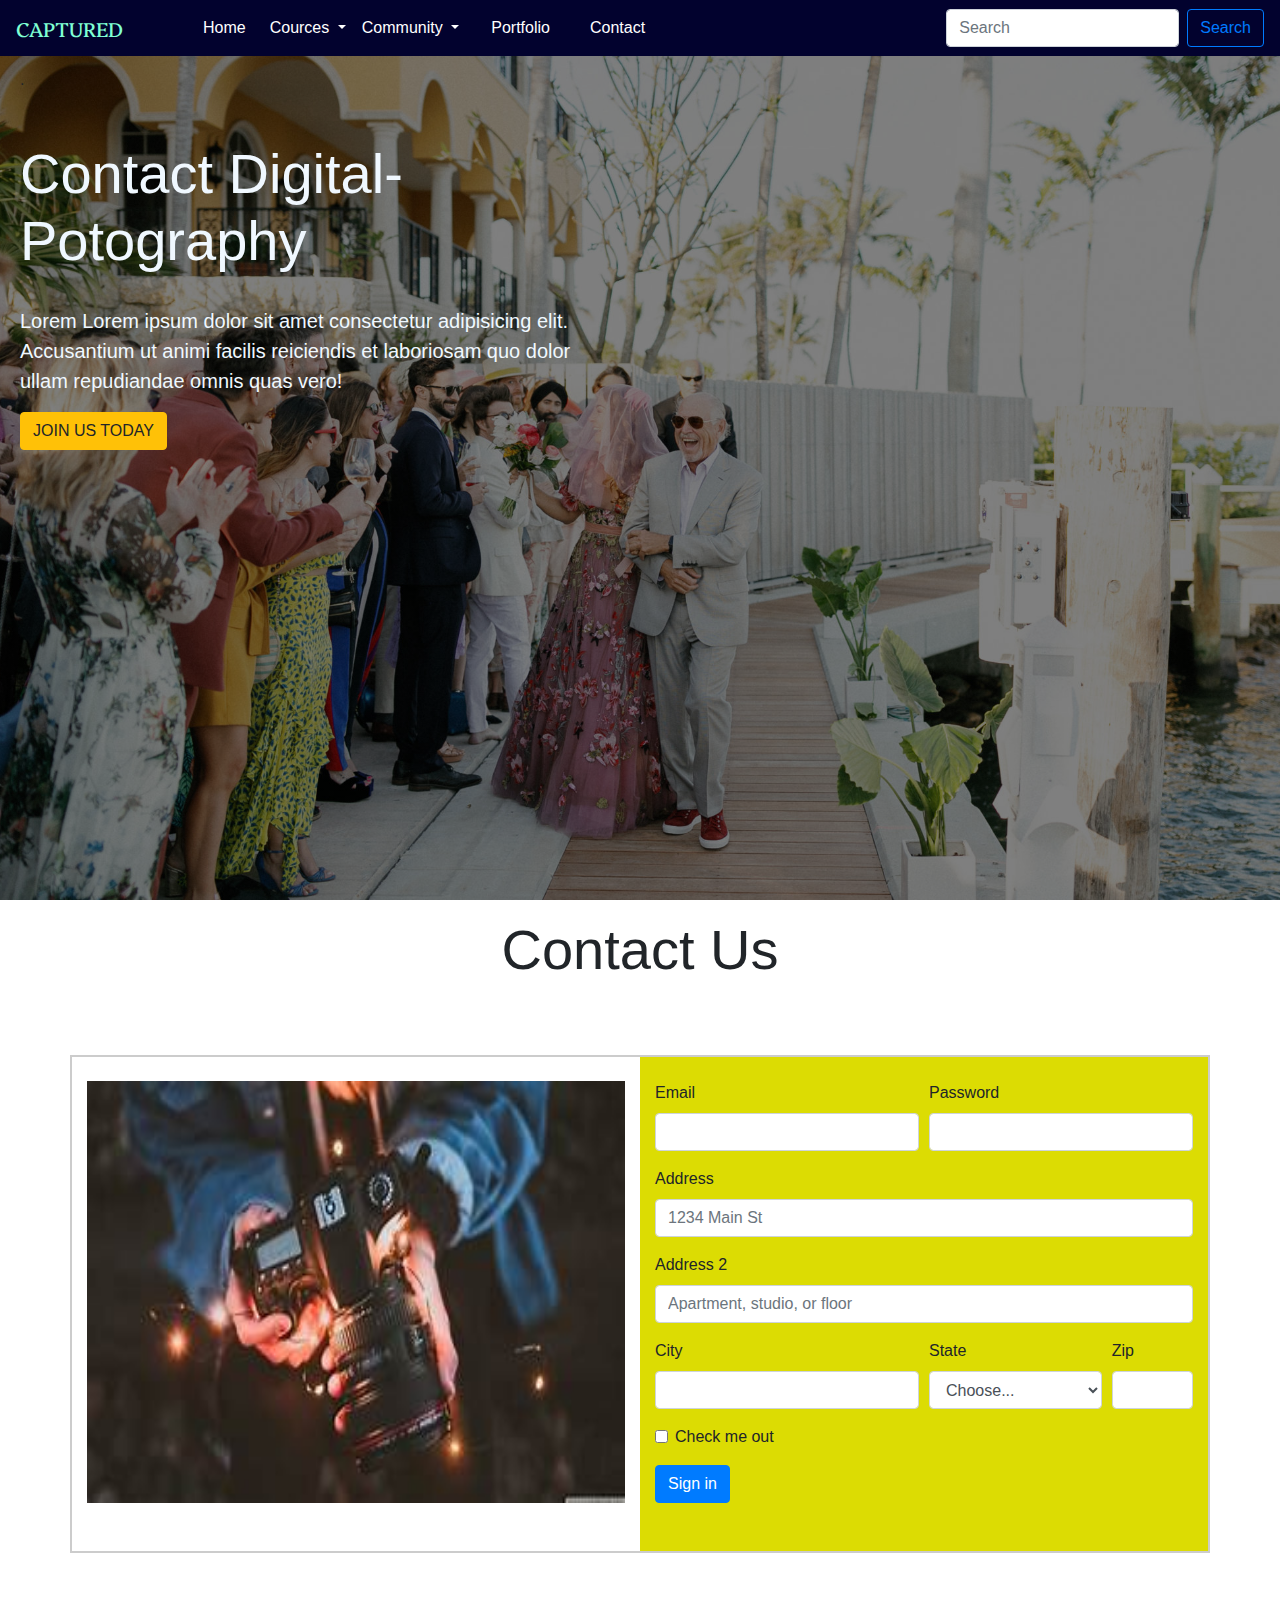
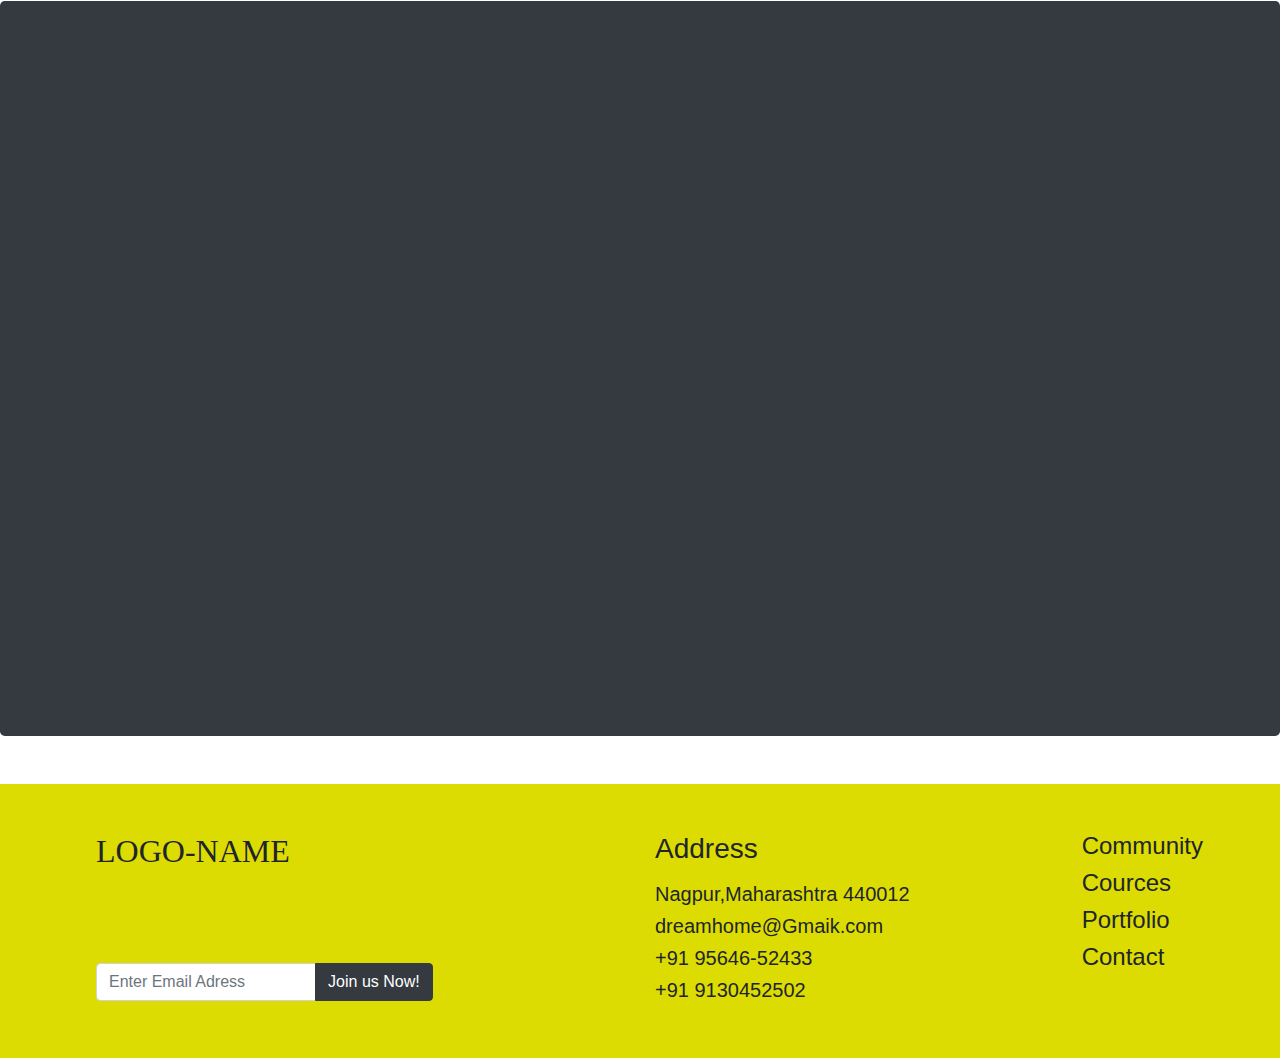
<file: NewBootWeb/Html/contact.html>
<!DOCTYPE html>
<html lang="en">

<head>
    <meta charset="UTF-8">
    <meta name="viewport" content="width=device-width, initial-scale=1.0">
    <title>Document</title>
    <link rel="stylesheet" href="https://cdnjs.cloudflare.com/ajax/libs/font-awesome/6.5.2/css/all.min.css"
        integrity="sha512-SnH5WK+bZxgPHs44uWIX+LLJAJ9/2PkPKZ5QiAj6Ta86w+fsb2TkcmfRyVX3pBnMFcV7oQPJkl9QevSCWr3W6A=="
        crossorigin="anonymous" referrerpolicy="no-referrer" />
    <link rel="stylesheet" href="https://cdn.jsdelivr.net/npm/bootstrap@4.6.2/dist/css/bootstrap.min.css"
        integrity="sha384-xOolHFLEh07PJGoPkLv1IbcEPTNtaed2xpHsD9ESMhqIYd0nLMwNLD69Npy4HI+N" crossorigin="anonymous">
    <link rel="stylesheet" href="/NewBootWeb/CSS/bootstrap.css">
    <link rel="stylesheet" href="/NewBootWeb/CSS/Style.css">
    <link rel="stylesheet" href="/NewBootWeb/CSS/contact.css">
</head>

<body>
    <header>
        <div id="nav-bar">
            <nav class="navbar navbar-expand-lg fixed-top ">
                <a class="navbar-brand" href="#" id="logo" style="color: aquamarine;">CAPTURED</a>
                <button class="navbar-toggler" type="button" data-toggle="collapse"
                    data-target="#navbarSupportedContent" aria-controls="navbarSupportedContent" aria-expanded="false"
                    aria-label="Toggle navigation">
                    <span class="navbar-toggler-icon" style="color: white;"></span>
                </button>

                <div class="collapse navbar-collapse" id="navbarSupportedContent">
                    <ul class="navbar-nav mr-auto">
                        <li class="nav-item active ">
                            <a class="nav-link nav-a ml-lg-5 px-lg-3" href="/NewBootWeb/Html/index.html">Home</a>
                        </li>
                        <li class="nav-item">
                            <a class="nav-link dropdown-toggle px-2 nav-a" href="/NewBootWeb/Html/cources.html"
                                role="button" data-toggle="dropdown" aria-expanded="false">
                                Cources
                            </a>
                            <div class="dropdown-menu dropdown22 ">
                                <a class="dropdown-item px-lg-3 py-lg-3 nav-a" href="#">Nature-Gallery</a>
                                <a class="dropdown-item px-lg-3 py-lg-3 nav-a" href="#">Flowers-Gallery</a>
                                <a class="dropdown-item px-lg-3 py-lg-3 nav-a" href="#">Animals-Gallery</a>
                                <a class="dropdown-item px-lg-3 py-lg-3 nav-a" href="#">Wedding-Shoot</a>
                                <a class="dropdown-item px-lg-3 py-lg-3 nav-a" href="#">Devotional-Gallery</a>
                                <a class="dropdown-item px-lg-3 py-lg-3 nav-a" href="#">BirthDay-Photography</a>
                                <a class="dropdown-item px-lg-3 py-lg-3 nav-a" href="#">Artist-Gallery</a>
                            </div>
                        </li>
                        <li class="nav-item dropdown">
                            <a class="nav-link dropdown-toggle px-2 nav-a" href="/NewBootWeb/Html/community.html"
                                role="button" data-toggle="dropdown" aria-expanded="false">
                                Community
                            </a>
                            <div class="dropdown-menu">
                                <a class="dropdown-item px-lg-3 py-lg-3 nav-a" href="#">Nature-Gallery</a>
                                <a class="dropdown-item px-lg-3 py-lg-3 nav-a" href="#">Flowers-Gallery</a>
                                <a class="dropdown-item px-lg-3 py-lg-3 nav-a" href="#">Animals-Gallery</a>
                                <a class="dropdown-item px-lg-3 py-lg-3 nav-a" href="#">Wedding-Shoot</a>
                                <a class="dropdown-item px-lg-3 py-lg-3 nav-a" href="#">Devotional-Gallery</a>
                                <a class="dropdown-item px-lg-3 py-lg-3 nav-a" href="#">BirthDay-Photography</a>
                                <a class="dropdown-item px-lg-3 py-lg-3 nav-a" href="#">Artist-Gallery</a>
                            </div>
                        </li>
                        <li class="nav-item">
                            <a class="nav-link px-lg-4 nav-a" href="/NewBootWeb/Html/portfolio.html">Portfolio</a>
                        </li>
                        <li class="nav-item">
                            <a class="nav-link px-lg-3 nav-a" href="/NewBootWeb/Html/contact.html">Contact</a>
                        </li>
                    </ul>
                    <form class="form-inline my-2 my-lg-0">
                        <a href=""><i class="fa-solid fa-user mr-3" style="line-height: 40px; color: white;"></i></a>
                        <input class="form-control mr-sm-2" type="search" placeholder="Search" aria-label="Search">
                        <button class="btn btn-outline-primary my-2 my-sm-0" type="submit">Search</button>
                    </form>
                </div>
            </nav>
            <div id="hed-img-contact" class="container-fluid">
                <div class="row ">
                    <div class="col-md-6 align-items-center pl-md-5">
                        <div class="card-img-overlay ">
                            <div class="mt-5 mb-lg-5">.</div>
                            <h1 style="color: aliceblue;" class="display-4"> Contact Digital-Potography</h1> <br>
                            <p style="color: aliceblue;" class="lead">Lorem Lorem ipsum dolor sit amet consectetur
                                adipisicing elit. Accusantium ut animi facilis reiciendis et laboriosam quo dolor ullam
                                repudiandae omnis quas vero!</p>
                            <button class="btn btn-warning"> JOIN US TODAY</button>
                        </div>
                    </div>
                </div>
            </div>
        </div>
    </header>

    <div class="container">
        <div class="row">
            <div class="col my-3 text-center">
                <h1 class="display-4">Contact Us</h1>
            </div>
        </div>
        <div class="row mt-5 " style="border: 2px solid #ccc;">
            <div class="col-md-6 mb-5 mt-4">
                <img src="/NewBootWeb/image/learning.jfif" class=" img-fluid h-100" alt="">
            </div>
            <div class="col-md-6 pb-5 pt-4" style="background-color: rgb(220, 220, 3);">
                <form>
                    <div class="form-row">
                        <div class="form-group col-md-6">
                            <label for="inputEmail4">Email</label>
                            <input type="email" class="form-control" id="inputEmail4">
                        </div>
                        <div class="form-group col-md-6">
                            <label for="inputPassword4">Password</label>
                            <input type="password" class="form-control" id="inputPassword4">
                        </div>
                    </div>
                    <div class="form-group">
                        <label for="inputAddress">Address</label>
                        <input type="text" class="form-control" id="inputAddress" placeholder="1234 Main St">
                    </div>
                    <div class="form-group">
                        <label for="inputAddress2">Address 2</label>
                        <input type="text" class="form-control" id="inputAddress2"
                            placeholder="Apartment, studio, or floor">
                    </div>
                    <div class="form-row">
                        <div class="form-group col-md-6">
                            <label for="inputCity">City</label>
                            <input type="text" class="form-control" id="inputCity">
                        </div>
                        <div class="form-group col-md-4">
                            <label for="inputState">State</label>
                            <select id="inputState" class="form-control">
                                <option selected>Choose...</option>
                                <option>...</option>
                            </select>
                        </div>
                        <div class="form-group col-md-2">
                            <label for="inputZip">Zip</label>
                            <input type="text" class="form-control" id="inputZip">
                        </div>
                    </div>
                    <div class="form-group">
                        <div class="form-check">
                            <input class="form-check-input" type="checkbox" id="gridCheck">
                            <label class="form-check-label" for="gridCheck">
                                Check me out
                            </label>
                        </div>
                    </div>
                    <button type="submit" class="btn btn-primary">Sign in</button>
                </form>
            </div>
        </div>
    </div>

    <div class="jumbotron mt-5 bg-dark">
        <div class="row">
            <div class="col">
                <iframe
                    src="https://www.google.com/maps/embed?pb=!1m18!1m12!1m3!1d238129.63924507372!2d78.90769237692953!3d21.16132626027019!2m3!1f0!2f0!3f0!3m2!1i1024!2i768!4f13.1!3m3!1m2!1s0x3bd4c0a5a31faf13%3A0x19b37d06d0bb3e2b!2sNagpur%2C%20Maharashtra!5e0!3m2!1sen!2sin!4v1714318347781!5m2!1sen!2sin"
                    width="800" height="600" style="border:0;" allowfullscreen="" loading="lazy"
                    referrerpolicy="no-referrer-when-downgrade" class="w-100"></iframe>
            </div>
        </div>
    </div>

    <!-- footer  -->
    <footer>
        <div class="container-fluid mt-5" style="background-color: rgb(220, 220, 3)" ;>
            <div class="row" style="background-color: rgb(220, 220, 3); font-size: 1.5rem;">
                <div class="col-md-6">
                    <div class="row">
                        <div class="col pl-5 mx-5 mt-5 ">
                            <h2 style="font-family: cursive;">LOGO-NAME</h2>
                        </div>
                    </div>
                    <div class="row">
                        <div class="col pl-5 mx-5 my-3">
                            <i class="fa-brands fa-instagram m-2"></i>
                            <i class="fa-brands fa-facebook m-2"></i>
                            <i class="fa-brands fa-twitter m-2"></i>
                        </div>
                    </div>
                    <div class="row">
                        <div class="col pl-5 mx-5 my-3">
                            <div class="input-group" style="width: 70%;">
                                <input type="email" placeholder="Enter Email Adress " class="form-control">
                                <div class="input-group-append">
                                    <button type="submit" class="btn btn-dark">Join us Now!</button>
                                </div>
                            </div>
                        </div>
                    </div>
                </div>
                <div class="col-md-6 mb-5">
                    <div class="row ">
                        <div class="col-md-8">
                            <h3 class="mb-3 mt-5">Address</h3>
                            <h5 class="mb-2"><i class="fa-solid fa-shop"></i> Nagpur,Maharashtra 440012</h5>
                            <h5 class="mb-2"><i class="fa-solid fa-envelope"></i> dreamhome@Gmaik.com</h5>
                            <h5 class="mb-2"><i class="fa-solid fa-phone"></i> +91 95646-52433</h5>
                            <h5 class="mb-2"><i class="fa-solid fa-mobile"></i> +91 9130452502</h5>
                        </div>
                        <div class="col-md-4 mt-5">
                            <h4>Community</h4>
                            <h4>Cources</h4>
                            <h4>Portfolio</h4>
                            <h4>Contact</h4>
                        </div>
                    </div>
                </div>
            </div>
        </div>
    </footer>
    <script src="/NewBootWeb/JS/bootstrap.js"></script>
    <script src="https://cdn.jsdelivr.net/npm/jquery@3.5.1/dist/jquery.slim.min.js"
        integrity="sha384-DfXdz2htPH0lsSSs5nCTpuj/zy4C+OGpamoFVy38MVBnE+IbbVYUew+OrCXaRkfj"
        crossorigin="anonymous"></script>
    <script src="https://cdn.jsdelivr.net/npm/popper.js@1.16.1/dist/umd/popper.min.js"
        integrity="sha384-9/reFTGAW83EW2RDu2S0VKaIzap3H66lZH81PoYlFhbGU+6BZp6G7niu735Sk7lN"
        crossorigin="anonymous"></script>
    <script src="https://cdn.jsdelivr.net/npm/bootstrap@4.6.2/dist/js/bootstrap.min.js"
        integrity="sha384-+sLIOodYLS7CIrQpBjl+C7nPvqq+FbNUBDunl/OZv93DB7Ln/533i8e/mZXLi/P+"
        crossorigin="anonymous"></script>
</body>

</html>
</file>
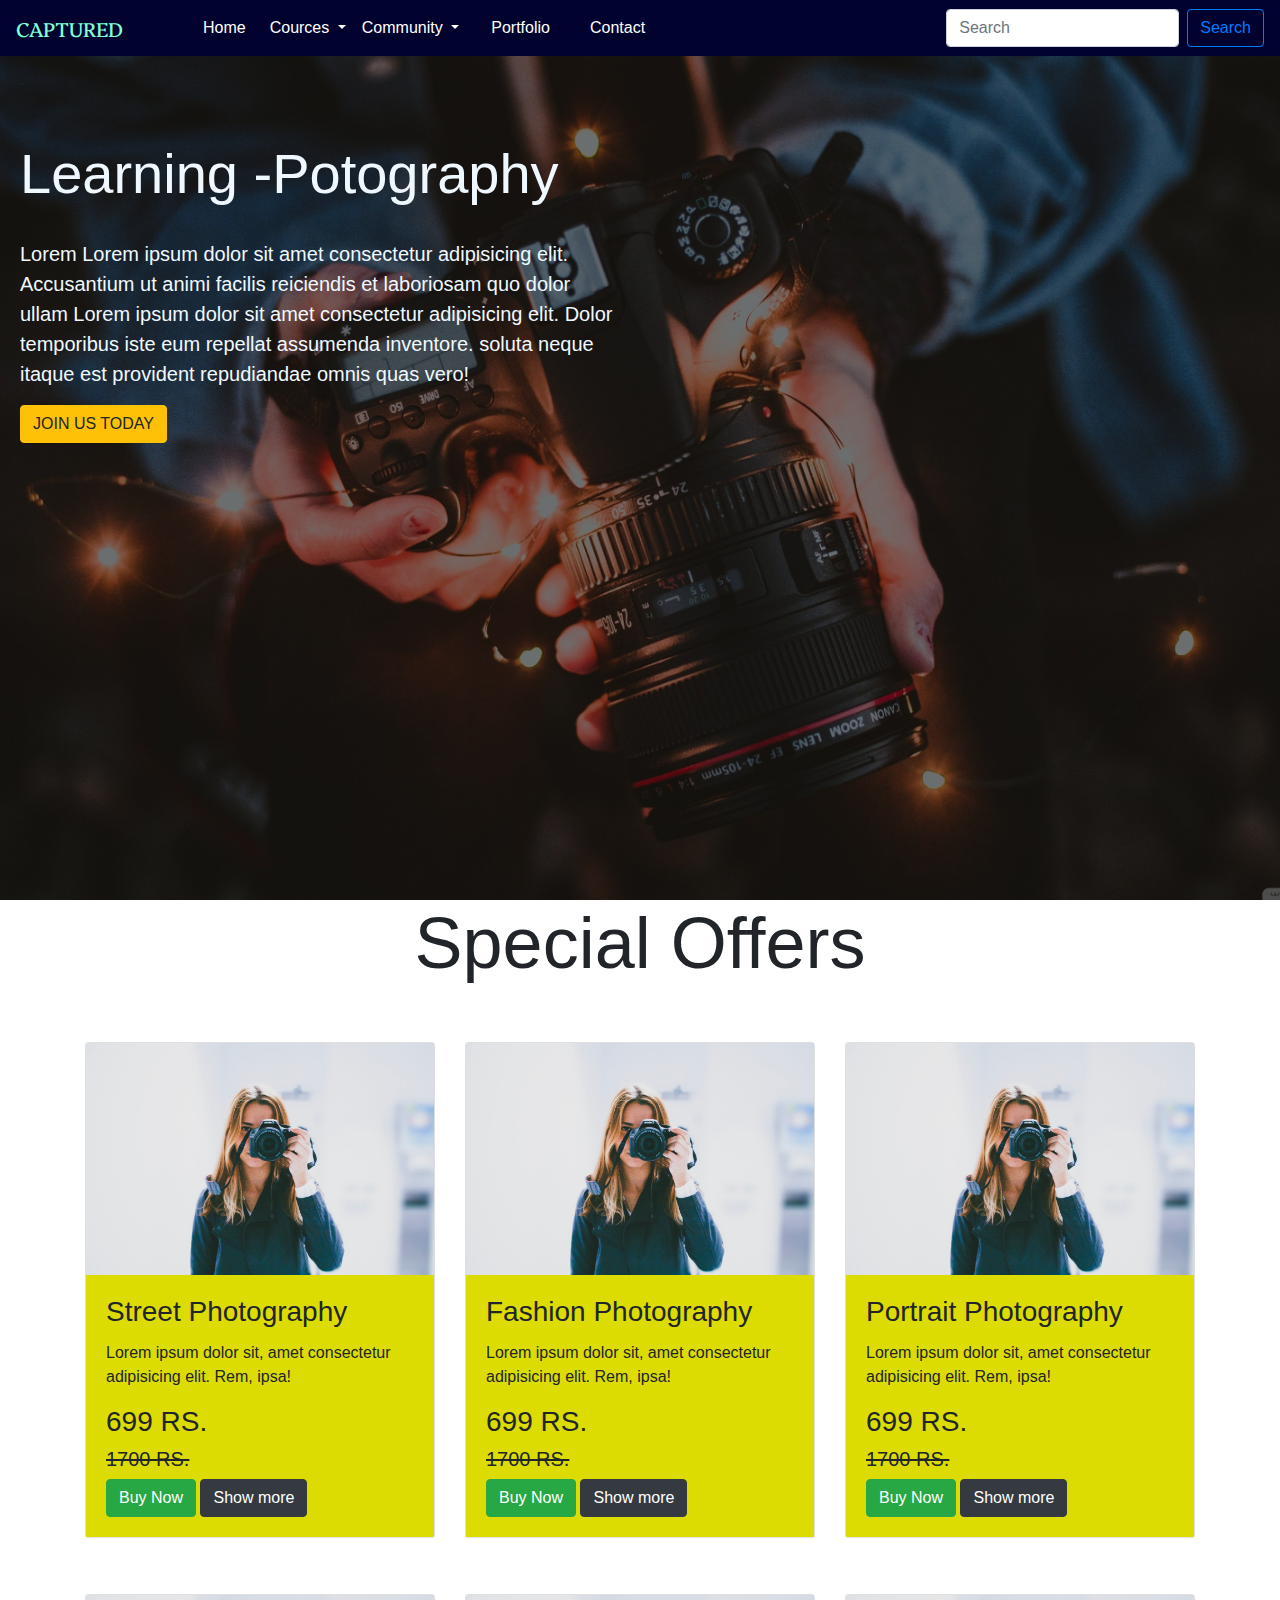
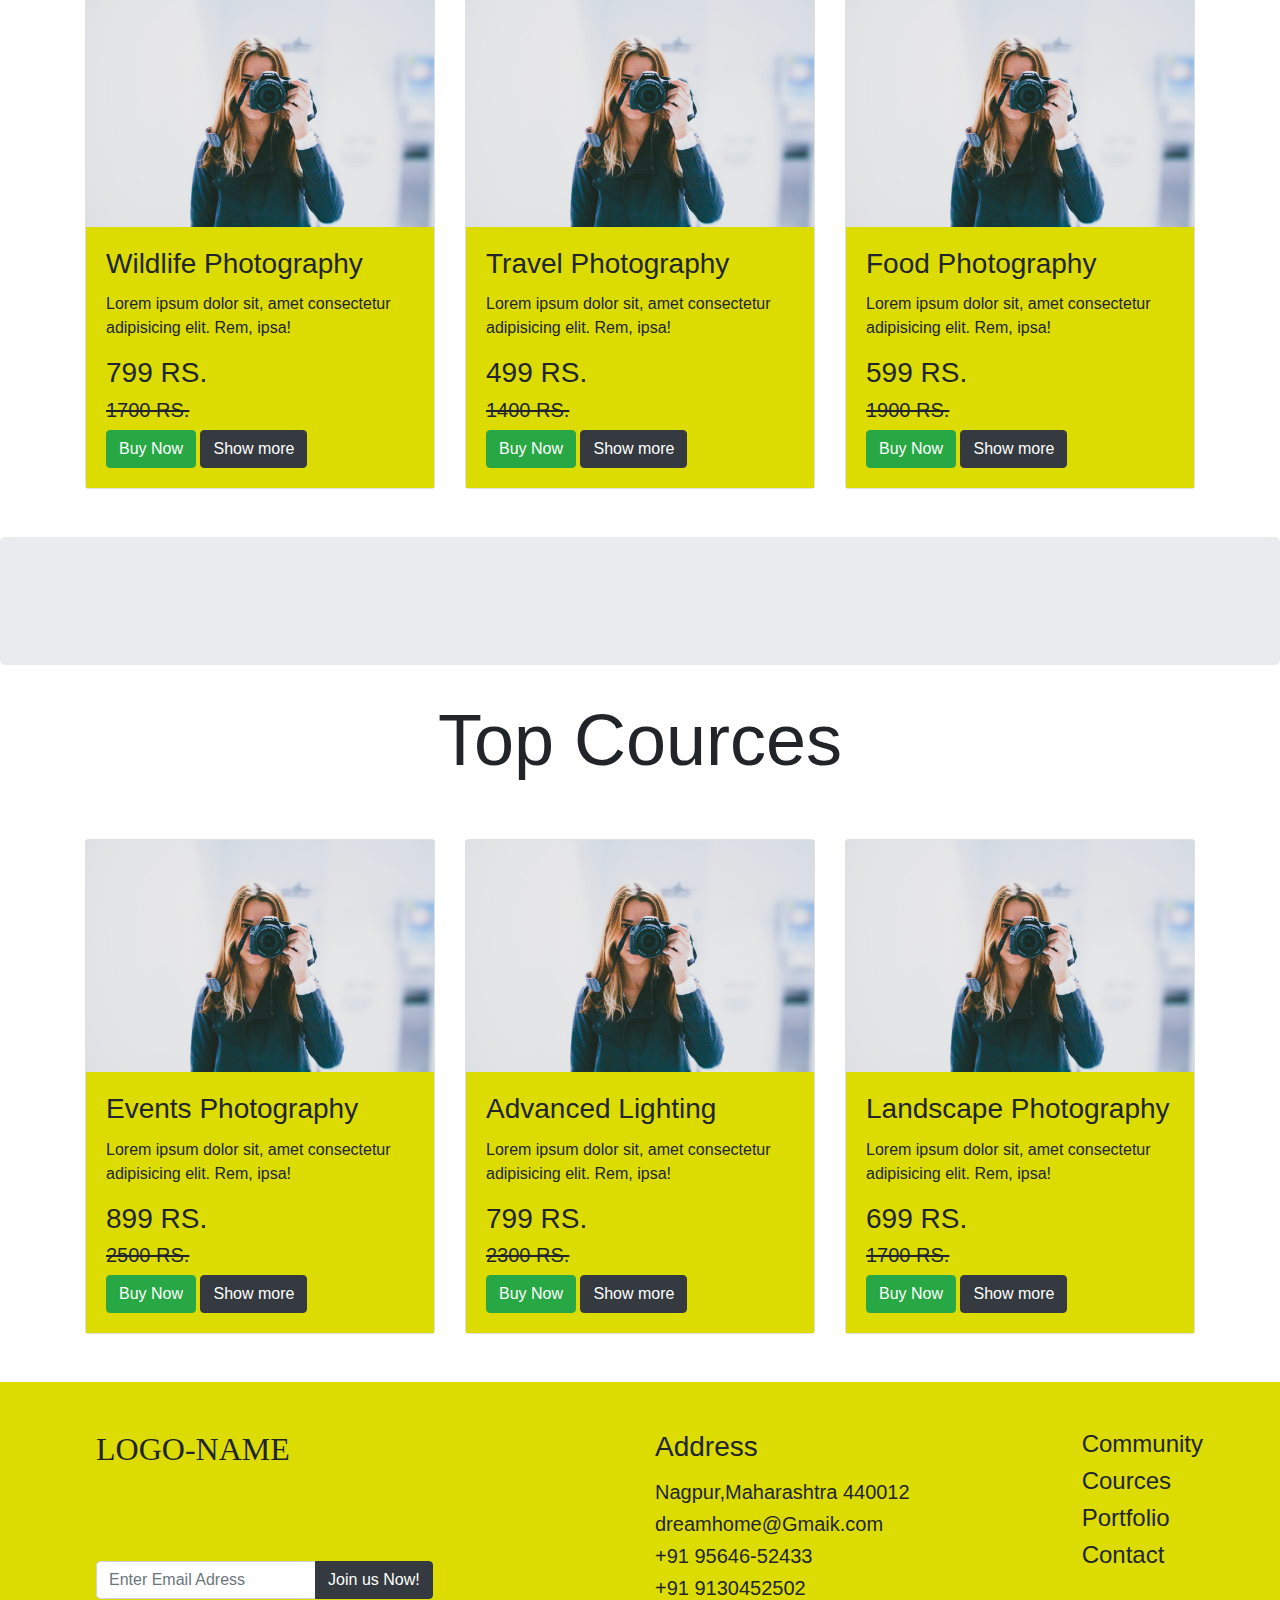
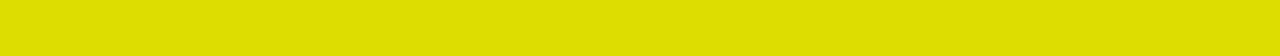
<file: NewBootWeb/Html/cources.html>
<!DOCTYPE html>
<html lang="en">
<head>
    <meta charset="UTF-8">
    <meta name="viewport" content="width=device-width, initial-scale=1.0">
    <title>Document</title>
    <link rel="stylesheet" href="https://cdnjs.cloudflare.com/ajax/libs/font-awesome/6.5.2/css/all.min.css"
        integrity="sha512-SnH5WK+bZxgPHs44uWIX+LLJAJ9/2PkPKZ5QiAj6Ta86w+fsb2TkcmfRyVX3pBnMFcV7oQPJkl9QevSCWr3W6A=="
        crossorigin="anonymous" referrerpolicy="no-referrer" />
    <link rel="stylesheet" href="https://cdn.jsdelivr.net/npm/bootstrap@4.6.2/dist/css/bootstrap.min.css"
        integrity="sha384-xOolHFLEh07PJGoPkLv1IbcEPTNtaed2xpHsD9ESMhqIYd0nLMwNLD69Npy4HI+N" crossorigin="anonymous">
    <link rel="stylesheet" href="/NewBootWeb/CSS/bootstrap.css">
    <link rel="stylesheet" href="/NewBootWeb/CSS/Style.css">
    <link rel="stylesheet" href="/NewBootWeb/CSS/cources.css">
</head>
<body>
    <header>
        <div id="nav-bar">
            <nav class="navbar navbar-expand-lg fixed-top ">
                <a class="navbar-brand" href="#" id="logo" style="color: aquamarine;">CAPTURED</a>
                <button class="navbar-toggler" type="button" data-toggle="collapse"
                    data-target="#navbarSupportedContent" aria-controls="navbarSupportedContent" aria-expanded="false"
                    aria-label="Toggle navigation">
                    <span class="navbar-toggler-icon" style="color: white;"></span>
                </button>

                <div class="collapse navbar-collapse" id="navbarSupportedContent">
                    <ul class="navbar-nav mr-auto">
                        <li class="nav-item active ">
                            <a class="nav-link nav-a ml-lg-5 px-lg-3" href="/NewBootWeb/Html/index.html">Home</a>
                        </li>
                        <li class="nav-item">
                            <a class="nav-link dropdown-toggle px-2 nav-a" href="/NewBootWeb/Html/cources.html" role="button" data-toggle="dropdown"
                                aria-expanded="false">
                                Cources
                            </a>
                            <div class="dropdown-menu dropdown22 ">
                                <a class="dropdown-item px-lg-3 py-lg-3 nav-a" href="#">Nature-Gallery</a>
                                <a class="dropdown-item px-lg-3 py-lg-3 nav-a" href="#">Flowers-Gallery</a>
                                <a class="dropdown-item px-lg-3 py-lg-3 nav-a" href="#">Animals-Gallery</a>
                                <a class="dropdown-item px-lg-3 py-lg-3 nav-a" href="#">Wedding-Shoot</a>
                                <a class="dropdown-item px-lg-3 py-lg-3 nav-a" href="#">Devotional-Gallery</a>
                                <a class="dropdown-item px-lg-3 py-lg-3 nav-a" href="#">BirthDay-Photography</a>
                                <a class="dropdown-item px-lg-3 py-lg-3 nav-a" href="#">Artist-Gallery</a>
                            </div>
                        </li>
                        <li class="nav-item dropdown">
                            <a class="nav-link dropdown-toggle px-2 nav-a" href="/NewBootWeb/Html/community.html" role="button" data-toggle="dropdown"
                                aria-expanded="false">
                                Community
                            </a>
                            <div class="dropdown-menu">
                                <a class="dropdown-item px-lg-3 py-lg-3 nav-a" href="#">Nature-Gallery</a>
                                <a class="dropdown-item px-lg-3 py-lg-3 nav-a" href="#">Flowers-Gallery</a>
                                <a class="dropdown-item px-lg-3 py-lg-3 nav-a" href="#">Animals-Gallery</a>
                                <a class="dropdown-item px-lg-3 py-lg-3 nav-a" href="#">Wedding-Shoot</a>
                                <a class="dropdown-item px-lg-3 py-lg-3 nav-a" href="#">Devotional-Gallery</a>
                                <a class="dropdown-item px-lg-3 py-lg-3 nav-a" href="#">BirthDay-Photography</a>
                                <a class="dropdown-item px-lg-3 py-lg-3 nav-a" href="#">Artist-Gallery</a>
                            </div>
                        </li>
                        <li class="nav-item">
                            <a class="nav-link px-lg-4 nav-a" href="/NewBootWeb/Html/portfolio.html">Portfolio</a>
                        </li>
                        <li class="nav-item">
                            <a class="nav-link px-lg-3 nav-a" href="/NewBootWeb/Html/contact.html">Contact</a>
                        </li>
                    </ul>
                    <form class="form-inline my-2 my-lg-0">
                        <a href=""><i class="fa-solid fa-user mr-3" style="line-height: 40px; color: white;"></i></a>
                        <input class="form-control mr-sm-2" type="search" placeholder="Search" aria-label="Search">
                        <button class="btn btn-outline-primary my-2 my-sm-0" type="submit">Search</button>
                    </form>
                </div>
            </nav>
            <div id="hed-img-cources" class="container-fluid">
                <div class="row ">
                    <div class="col-md-6 align-items-center pl-md-5">
                        <div class="card-img-overlay ">
                            <div class="mt-5 mb-lg-5">.</div>
                            <h1 style="color: aliceblue;" class="display-4">Learning -Potography</h1> <br>
                            <p style="color: aliceblue;" class="lead">Lorem Lorem ipsum dolor sit amet consectetur
                                adipisicing elit. Accusantium ut animi facilis reiciendis et laboriosam quo dolor ullam
                                Lorem ipsum dolor sit amet consectetur adipisicing elit. Dolor temporibus iste eum
                                repellat assumenda inventore.
                                soluta neque itaque est provident repudiandae omnis quas vero!</p>
                            <button class="btn btn-warning"> JOIN US TODAY</button>
                        </div>
                    </div>
                </div>
            </div>
        </div>
    </header>

    <div class="container " id="carrier-cources">
        <div class="row">
            <div class="col text-center">
                <h1 class="display-3 ">Special Offers</h1>
            </div>
        </div>
        <div class="row">
            <div class="col-md-4 mt-5">
                <div class="card">
                    <img src="/NewBootWeb/image/photographer1.jpg" alt="">
                    <div class="card-body" style="background-color: rgb(220, 220, 3);">
                        <h3 class="card-title">Street Photography</h3>
                        <p class="card-text">Lorem ipsum dolor sit, amet consectetur adipisicing elit. Rem, ipsa!</p>
                        <h3>699 RS.</h3>
                        <h5>1700 RS.</h5>
                        <button type="button" class="btn btn-success ">Buy Now</button>
                        <button type="button" class="btn btn-dark ">Show more</button>
                    </div>
                </div>
            </div>
            <div class="col-md-4 mt-5">
                <div class="card">
                    <img src="/NewBootWeb/image/photographer1.jpg" alt="">
                    <div class="card-body" style="background-color: rgb(220, 220, 3);">
                        <h3 class="card-title">Fashion Photography </h3>
                        <p class="card-text">Lorem ipsum dolor sit, amet consectetur adipisicing elit. Rem, ipsa!</p>
                        <h3>699 RS.</h3>
                        <h5>1700 RS.</h5>
                        <button type="button" class="btn btn-success ">Buy Now</button>
                        <button type="button" class="btn btn-dark ">Show more</button>
                    </div>
                </div>
            </div>
            <div class="col-md-4 mt-5">
                <div class="card">
                    <img src="/NewBootWeb/image/photographer1.jpg" alt="">
                    <div class="card-body" style="background-color: rgb(220, 220, 3);">
                        <h3 class="card-title">Portrait Photography</h3>
                        <p class="card-text">Lorem ipsum dolor sit, amet consectetur adipisicing elit. Rem, ipsa!</p>
                        <h3>699 RS.</h3>
                        <h5>1700 RS.</h5>
                        <button type="button" class="btn btn-success ">Buy Now</button>
                        <button type="button" class="btn btn-dark ">Show more</button>
                    </div>
                </div>
            </div>
        </div>
    </div>
   


    <div class="container " id="carrier-cources">
        <div class="row">
            <div class="col text-center">
                <h1 class="display-3 "></h1>
            </div>
        </div>
        <div class="row">
            <div class="col-md-4 mt-5">
                <div class="card">
                    <img src="/NewBootWeb/image/photographer1.jpg" alt="">
                    <div class="card-body" style="background-color: rgb(220, 220, 3);">
                        <h3 class="card-title">Wildlife Photography</h3>
                        <p class="card-text">Lorem ipsum dolor sit, amet consectetur adipisicing elit. Rem, ipsa!</p>
                        <h3>799 RS. </h3>
                        <h5>1700 RS.</h5>
                        <button type="button" class="btn btn-success ">Buy Now</button>
                        <button type="button" class="btn btn-dark ">Show more</button>
                    </div>
                </div>
            </div>
            <div class="col-md-4 mt-5">
                <div class="card">
                    <img src="/NewBootWeb/image/photographer1.jpg" alt="">
                    <div class="card-body" style="background-color: rgb(220, 220, 3);">
                        <h3 class="card-title">Travel Photography </h3>
                        <p class="card-text">Lorem ipsum dolor sit, amet consectetur adipisicing elit. Rem, ipsa!</p>
                        <h3>499 RS.</h3>
                        <h5>1400 RS.</h5>
                        <button type="button" class="btn btn-success ">Buy Now</button>
                        <button type="button" class="btn btn-dark ">Show more</button>
                    </div>
                </div>
            </div>
            <div class="col-md-4 mt-5">
                <div class="card">
                    <img src="/NewBootWeb/image/photographer1.jpg" alt="">
                    <div class="card-body" style="background-color: rgb(220, 220, 3);">
                        <h3 class="card-title">Food Photography</h3>
                        <p class="card-text">Lorem ipsum dolor sit, amet consectetur adipisicing elit. Rem, ipsa!</p>
                        <h3>599 RS.</h3>
                        <h5>1900 RS.</h5>
                        <button type="button" class="btn btn-success ">Buy Now</button>
                        <button type="button" class="btn btn-dark ">Show more</button>
                    </div>
                </div>
            </div>
        </div>
    </div>

    <div class="mt-5"></div>

    <div class="jumbotron">
        <div class="row">
            <div class="col-md-6"></div>
            <div class="col-md-6"></div>
        </div>
    </div>

    <div class="container " id="carrier-cources">
        <div class="row">
            <div class="col text-center">
                <h1 class="display-3 "> Top Cources</h1>
            </div>
        </div>
        <div class="row">
            <div class="col-md-4 mt-5">
                <div class="card">
                    <img src="/NewBootWeb/image/photographer1.jpg" alt="">
                    <div class="card-body" style="background-color: rgb(220, 220, 3);">
                        <h3 class="card-title">Events Photography</h3>
                        <p class="card-text">Lorem ipsum dolor sit, amet consectetur adipisicing elit. Rem, ipsa!</p>
                        <h3>899 RS.</h3>
                        <h5>2500 RS.</h5>
                        <button type="button" class="btn btn-success ">Buy Now</button>
                        <button type="button" class="btn btn-dark ">Show more</button>
                    </div>
                </div>
            </div>
            <div class="col-md-4 mt-5">
                <div class="card">
                    <img src="/NewBootWeb/image/photographer1.jpg" alt="">
                    <div class="card-body" style="background-color: rgb(220, 220, 3);">
                        <h3 class="card-title">Advanced Lighting</h3>
                        <p class="card-text">Lorem ipsum dolor sit, amet consectetur adipisicing elit. Rem, ipsa!</p>
                        <h3>799 RS.</h3>
                        <h5>2300 RS.</h5>
                        <button type="button" class="btn btn-success ">Buy Now</button>
                        <button type="button" class="btn btn-dark ">Show more</button>
                    </div>
                </div>
            </div>
            <div class="col-md-4 mt-5">
                <div class="card">
                    <img src="/NewBootWeb/image/photographer1.jpg" alt="">
                    <div class="card-body" style="background-color: rgb(220, 220, 3);">
                        <h3 class="card-title">Landscape Photography</h3>
                        <p class="card-text">Lorem ipsum dolor sit, amet consectetur adipisicing elit. Rem, ipsa!</p>
                        <h3>699 RS.</h3>
                        <h5>1700 RS.</h5>
                        <button type="button" class="btn btn-success ">Buy Now</button>
                        <button type="button" class="btn btn-dark ">Show more</button>
                    </div>
                </div>
            </div>
        </div>
    </div>


    <!-- footer  -->
    <footer>
        <div class="container-fluid mt-5" style="background-color: rgb(220, 220, 3)" ;>
            <div class="row" style="background-color: rgb(220, 220, 3); font-size: 1.5rem;">
              <div class="col-md-6">
                   <div class="row">
                       <div class="col pl-5 mx-5 mt-5 "><h2 style="font-family: cursive;">LOGO-NAME</h2></div>
                   </div>
                   <div class="row">
                    <div class="col pl-5 mx-5 my-3">
                    <i class="fa-brands fa-instagram m-2"></i>
                    <i class="fa-brands fa-facebook m-2"></i>
                    <i class="fa-brands fa-twitter m-2"></i>
                    </div>  
                   </div>
                   <div class="row">
                    <div class="col pl-5 mx-5 my-3">
                        <div class="input-group" style="width: 70%;">
                            <input type="email" placeholder="Enter Email Adress " class="form-control">
                            <div class="input-group-append">
                                <button type="submit" class="btn btn-dark">Join us Now!</button>
                            </div>
                        </div>
                      </div>
                   </div>
              </div>
              <div class="col-md-6 mb-5">
                <div class="row ">
                    <div class="col-md-8">
                    <h3 class="mb-3 mt-5">Address</h3>
                    <h5 class="mb-2"><i class="fa-solid fa-shop"></i> Nagpur,Maharashtra 440012</h5>
                    <h5 class="mb-2"><i class="fa-solid fa-envelope"></i> dreamhome@Gmaik.com</h5>
                    <h5 class="mb-2"><i class="fa-solid fa-phone"></i> +91 95646-52433</h5>
                    <h5 class="mb-2"><i class="fa-solid fa-mobile"></i> +91 9130452502</h5>
                    </div>
                    <div class="col-md-4 mt-5">
                      <h4>Community</h4>
                      <h4>Cources</h4>
                      <h4>Portfolio</h4>
                      <h4>Contact</h4>
                    </div>
                </div>
              </div>
            </div>
        </div>
    </footer>
    <script src="/NewBootWeb/JS/bootstrap.js"></script>
    <script src="https://cdn.jsdelivr.net/npm/jquery@3.5.1/dist/jquery.slim.min.js"
        integrity="sha384-DfXdz2htPH0lsSSs5nCTpuj/zy4C+OGpamoFVy38MVBnE+IbbVYUew+OrCXaRkfj"
        crossorigin="anonymous"></script>
    <script src="https://cdn.jsdelivr.net/npm/popper.js@1.16.1/dist/umd/popper.min.js"
        integrity="sha384-9/reFTGAW83EW2RDu2S0VKaIzap3H66lZH81PoYlFhbGU+6BZp6G7niu735Sk7lN"
        crossorigin="anonymous"></script>
    <script src="https://cdn.jsdelivr.net/npm/bootstrap@4.6.2/dist/js/bootstrap.min.js"
        integrity="sha384-+sLIOodYLS7CIrQpBjl+C7nPvqq+FbNUBDunl/OZv93DB7Ln/533i8e/mZXLi/P+"
        crossorigin="anonymous"></script>
</body>
</html>
</file>
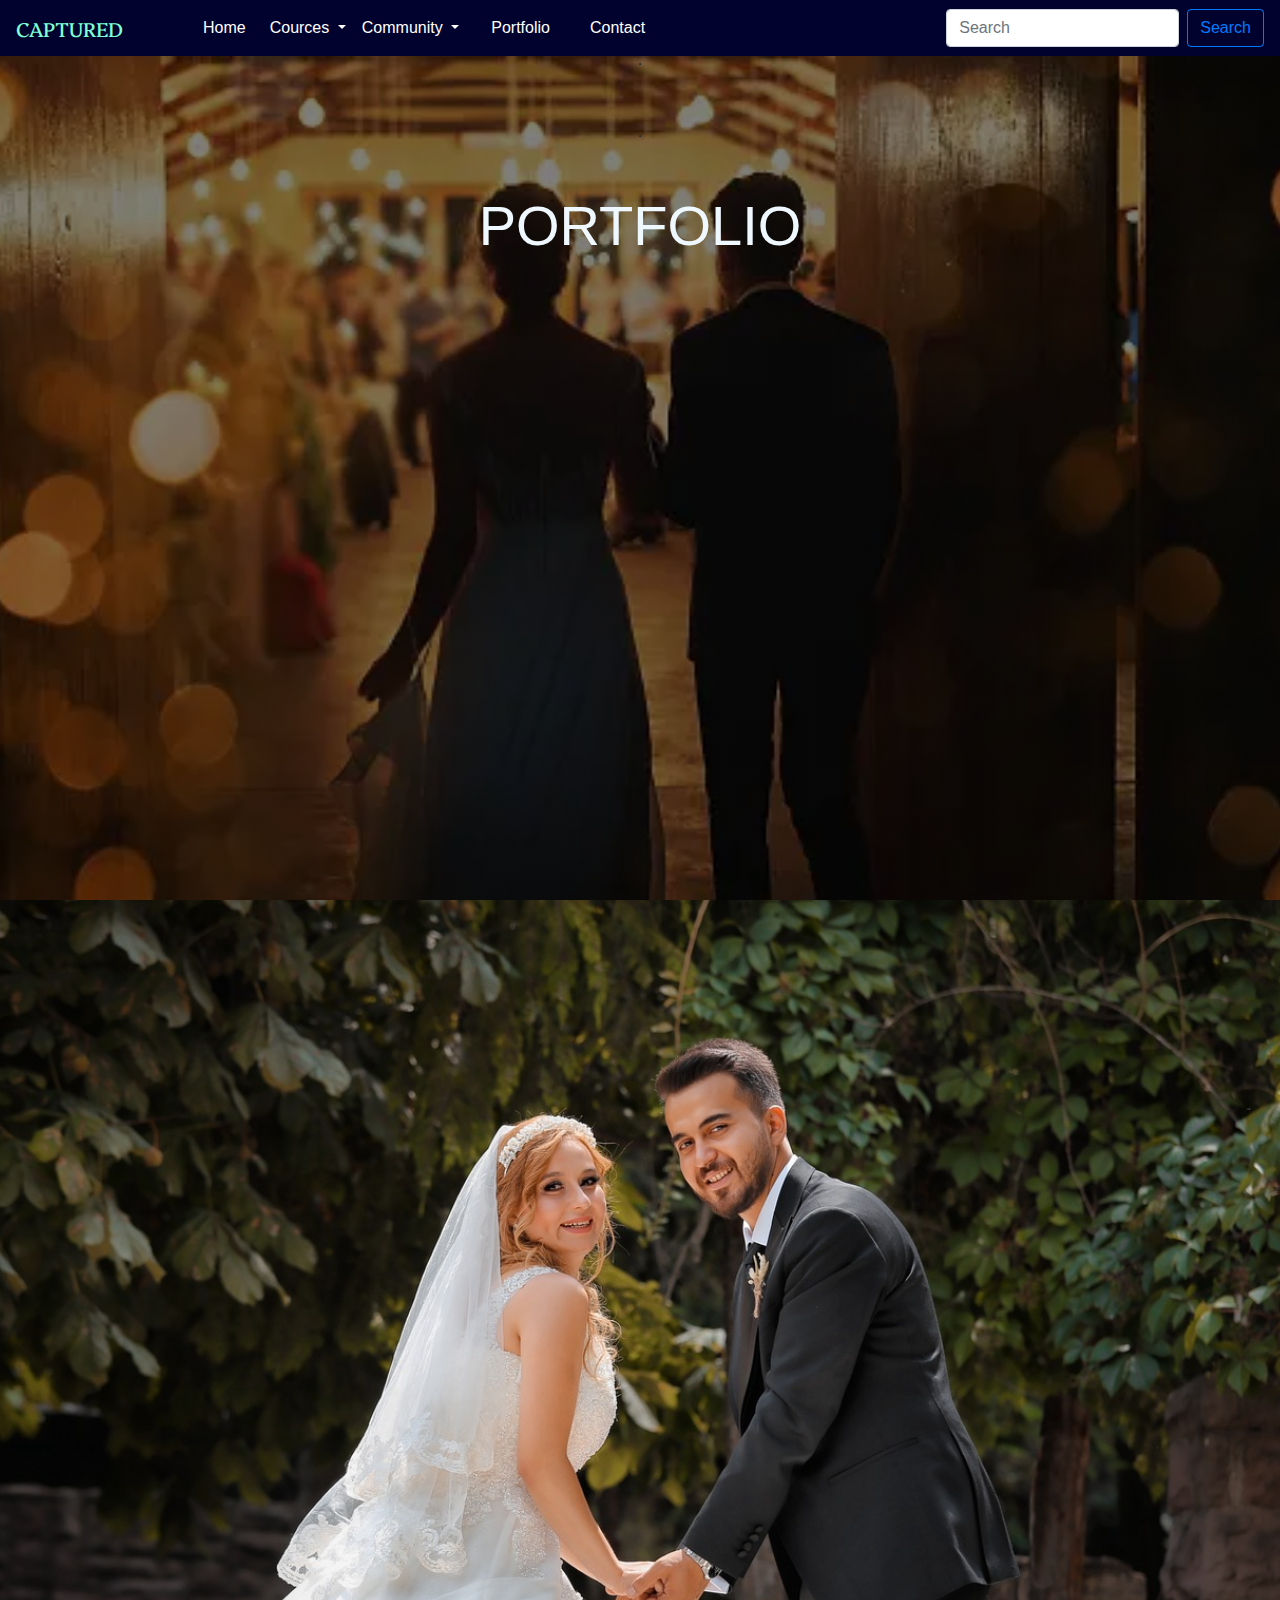
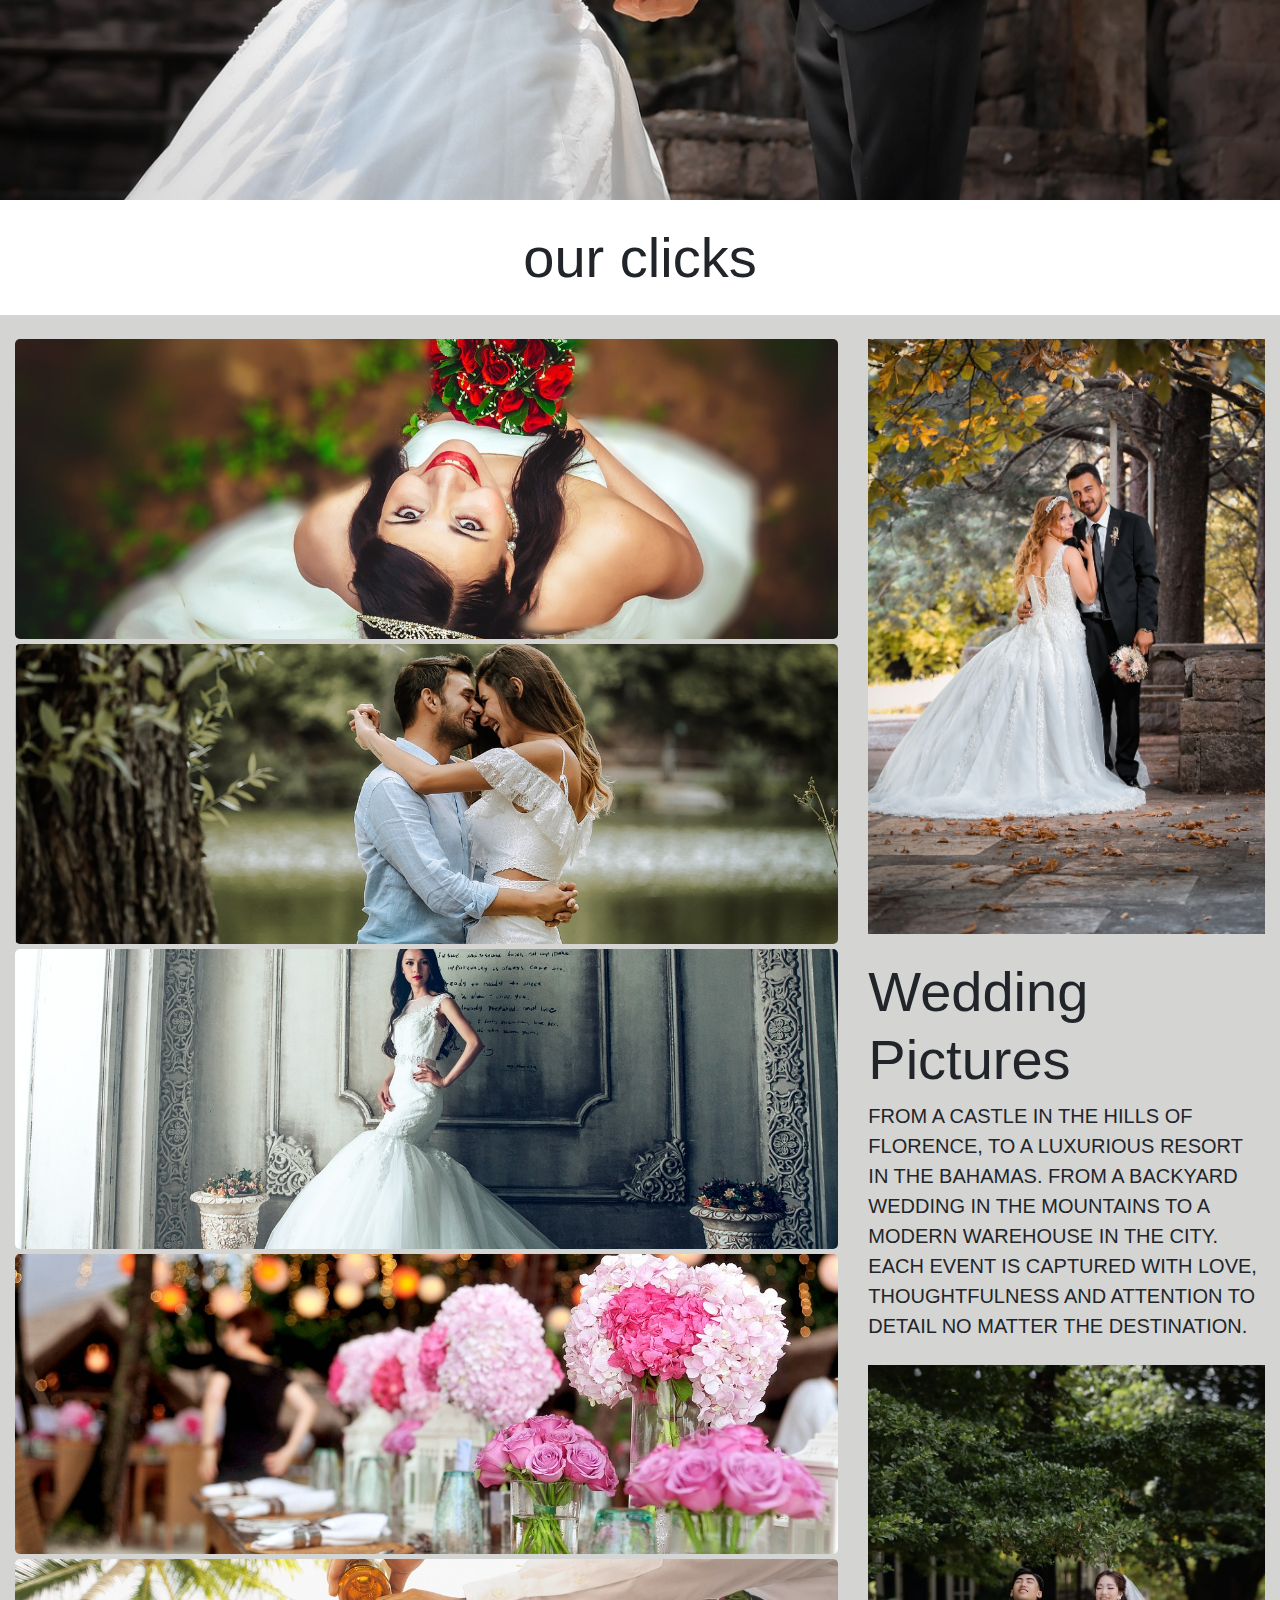
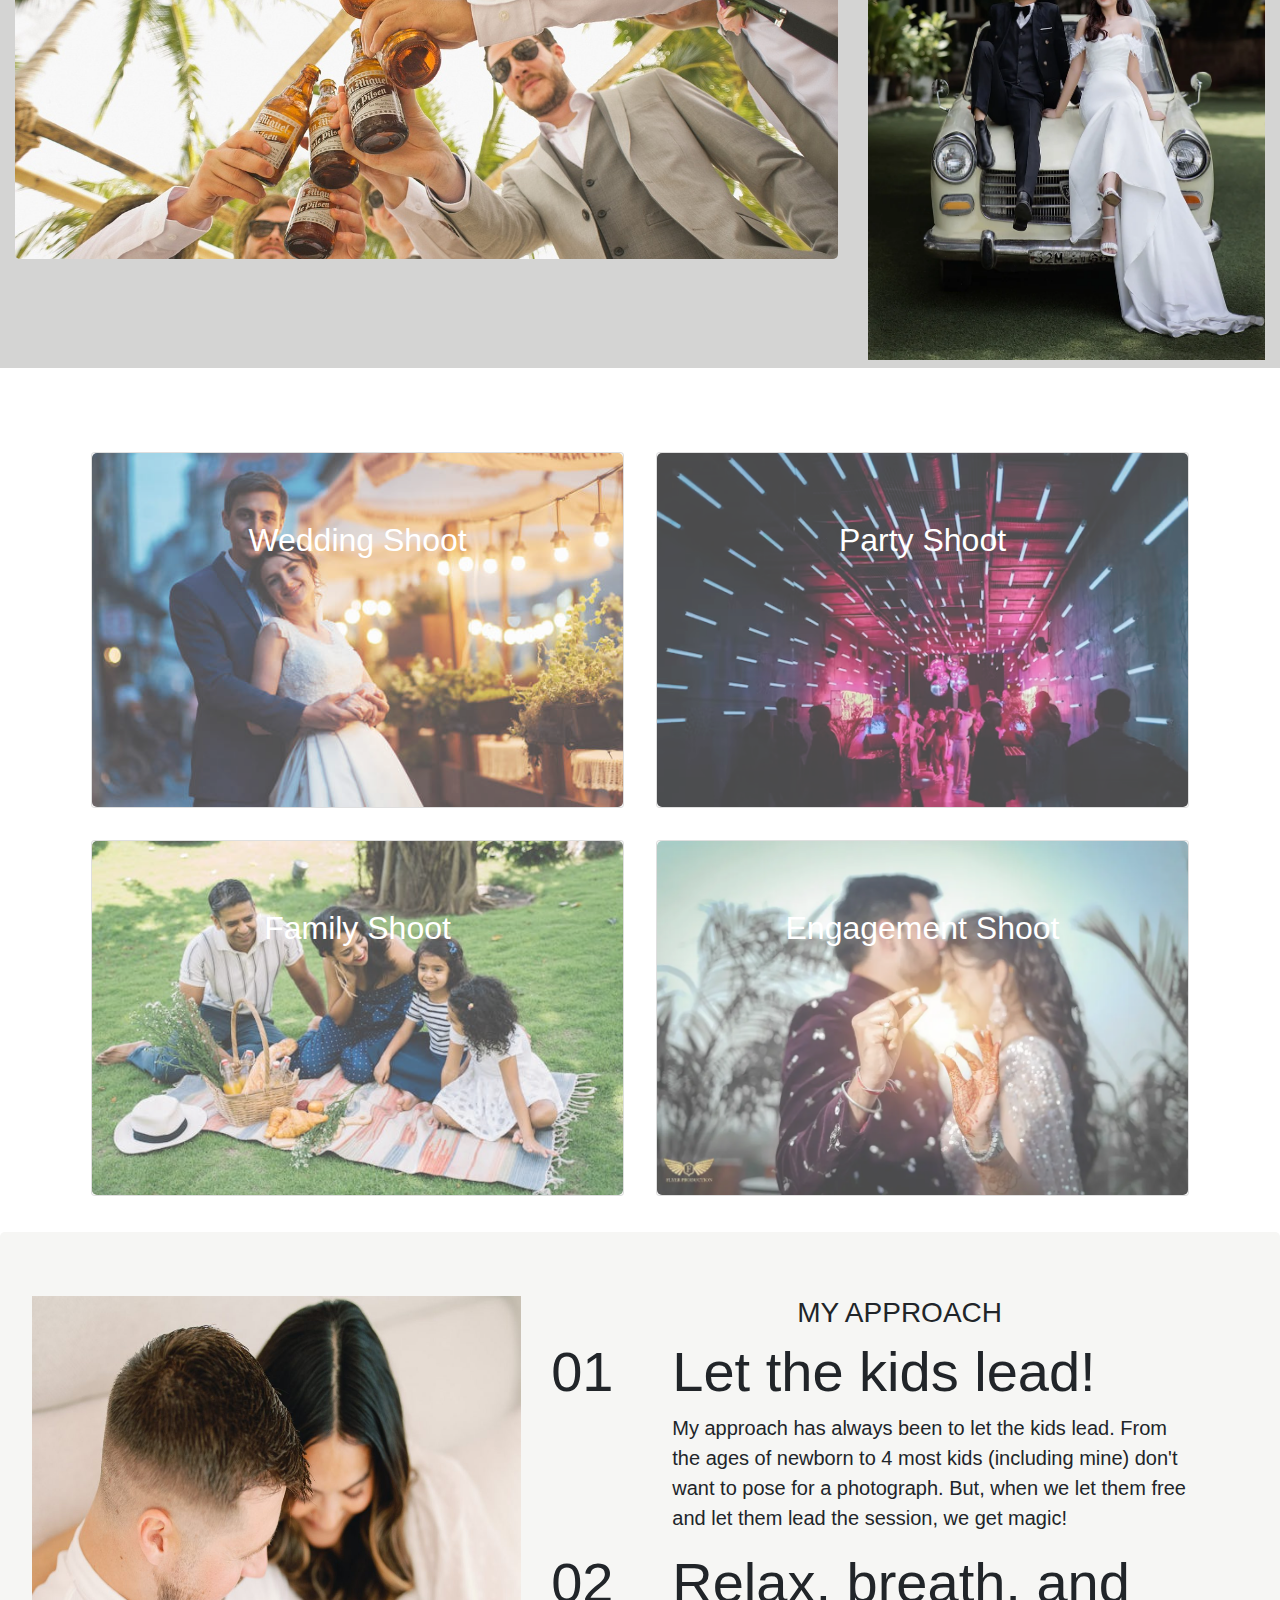
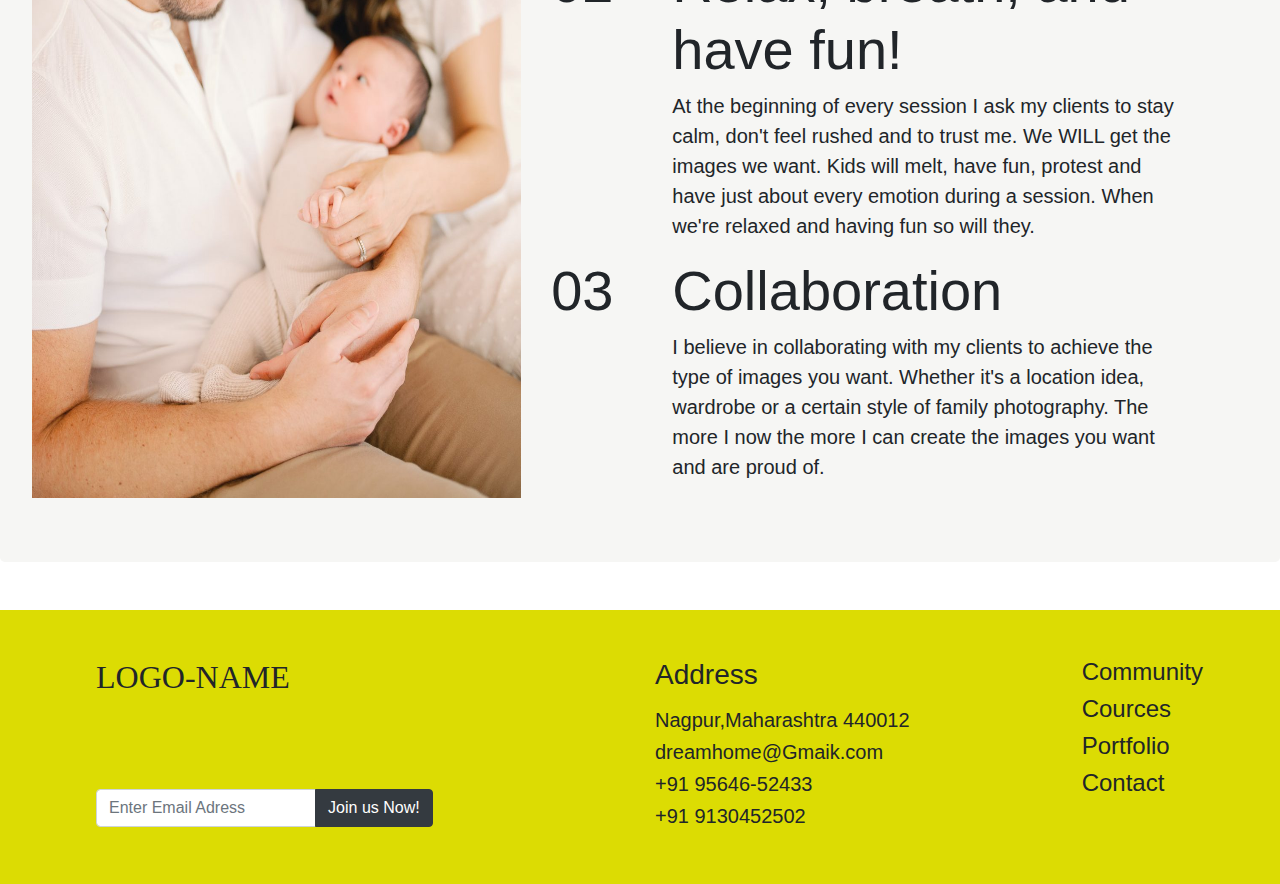
<file: NewBootWeb/Html/portfolio.html>
<!DOCTYPE html>
<html lang="en">

<head>
    <meta charset="UTF-8">
    <meta name="viewport" content="width=device-width, initial-scale=1.0">
    <title>Document</title>
    <link rel="stylesheet" href="https://cdnjs.cloudflare.com/ajax/libs/font-awesome/6.5.2/css/all.min.css"
        integrity="sha512-SnH5WK+bZxgPHs44uWIX+LLJAJ9/2PkPKZ5QiAj6Ta86w+fsb2TkcmfRyVX3pBnMFcV7oQPJkl9QevSCWr3W6A=="
        crossorigin="anonymous" referrerpolicy="no-referrer" />
    <link rel="stylesheet" href="https://cdn.jsdelivr.net/npm/bootstrap@4.6.2/dist/css/bootstrap.min.css"
        integrity="sha384-xOolHFLEh07PJGoPkLv1IbcEPTNtaed2xpHsD9ESMhqIYd0nLMwNLD69Npy4HI+N" crossorigin="anonymous">
    <link rel="stylesheet" href="/NewBootWeb/CSS/bootstrap.css">
    <link rel="stylesheet" href="/NewBootWeb/CSS/Style.css">
    <link rel="stylesheet" href="/NewBootWeb/CSS/portfolio.css">
</head>

<body>
    <header>
        <div id="nav-bar">
            <nav class="navbar navbar-expand-lg fixed-top ">
                <a class="navbar-brand" href="#" id="logo" style="color: aquamarine;">CAPTURED</a>
                <button class="navbar-toggler" type="button" data-toggle="collapse"
                    data-target="#navbarSupportedContent" aria-controls="navbarSupportedContent" aria-expanded="false"
                    aria-label="Toggle navigation">
                    <span class="navbar-toggler-icon" style="color: white;"></span>
                </button>

                <div class="collapse navbar-collapse" id="navbarSupportedContent">
                    <ul class="navbar-nav mr-auto">
                        <li class="nav-item active ">
                            <a class="nav-link nav-a ml-lg-5 px-lg-3" href="/NewBootWeb/Html/index.html">Home</a>
                        </li>
                        <li class="nav-item">
                            <a class="nav-link dropdown-toggle px-2 nav-a" href="/NewBootWeb/Html/cources.html"
                                role="button" data-toggle="dropdown" aria-expanded="false">
                                Cources
                            </a>
                            <div class="dropdown-menu dropdown22 ">
                                <a class="dropdown-item px-lg-3 py-lg-3 nav-a" href="#">Nature-Gallery</a>
                                <a class="dropdown-item px-lg-3 py-lg-3 nav-a" href="#">Flowers-Gallery</a>
                                <a class="dropdown-item px-lg-3 py-lg-3 nav-a" href="#">Animals-Gallery</a>
                                <a class="dropdown-item px-lg-3 py-lg-3 nav-a" href="#">Wedding-Shoot</a>
                                <a class="dropdown-item px-lg-3 py-lg-3 nav-a" href="#">Devotional-Gallery</a>
                                <a class="dropdown-item px-lg-3 py-lg-3 nav-a" href="#">BirthDay-Photography</a>
                                <a class="dropdown-item px-lg-3 py-lg-3 nav-a" href="#">Artist-Gallery</a>
                            </div>
                        </li>
                        <li class="nav-item dropdown">
                            <a class="nav-link dropdown-toggle px-2 nav-a" href="/NewBootWeb/Html/community.html"
                                role="button" data-toggle="dropdown" aria-expanded="false">
                                Community
                            </a>
                            <div class="dropdown-menu">
                                <a class="dropdown-item px-lg-3 py-lg-3 nav-a" href="#">Nature-Gallery</a>
                                <a class="dropdown-item px-lg-3 py-lg-3 nav-a" href="#">Flowers-Gallery</a>
                                <a class="dropdown-item px-lg-3 py-lg-3 nav-a" href="#">Animals-Gallery</a>
                                <a class="dropdown-item px-lg-3 py-lg-3 nav-a" href="#">Wedding-Shoot</a>
                                <a class="dropdown-item px-lg-3 py-lg-3 nav-a" href="#">Devotional-Gallery</a>
                                <a class="dropdown-item px-lg-3 py-lg-3 nav-a" href="#">BirthDay-Photography</a>
                                <a class="dropdown-item px-lg-3 py-lg-3 nav-a" href="#">Artist-Gallery</a>
                            </div>
                        </li>
                        <li class="nav-item">
                            <a class="nav-link px-lg-4 nav-a" href="/NewBootWeb/Html/portfolio.html">Portfolio</a>
                        </li>
                        <li class="nav-item">
                            <a class="nav-link px-lg-3 nav-a" href="/NewBootWeb/Html/contact.html">Contact</a>
                        </li>
                    </ul>
                    <form class="form-inline my-2 my-lg-0">
                        <a href=""><i class="fa-solid fa-user mr-3" style="line-height: 40px; color: white;"></i></a>
                        <input class="form-control mr-sm-2" type="search" placeholder="Search" aria-label="Search">
                        <button class="btn btn-outline-primary my-2 my-sm-0" type="submit">Search</button>
                    </form>
                </div>
            </nav>
            <!-- hed on photo -->

            <div id="hed-img-pot" class="container-fluid">
                <div class="row ">
                    <div class="col-md-12 text-center">
                        <div class="mt-5 my-5">.</div>
                        <div class="mt-5 my-5">.</div>
                        <h1 style="color: aliceblue;" class="display-4">PORTFOLIO</h1> <br>
                    </div>
                </div>
            </div>
        </div>
    </header>
    <!-- nav end  -->


    <div class="container-fluid panel-11">
        <div class="row">
            <div class="col">
            </div>
        </div>
    </div>
    <!-- panel 2  -->
    <div class="container-fluid">
        <div class="row">
            <div class="col text-center">
                <h1 class="display-4 my-4"> our clicks</h1>
            </div>
        </div>
        <div class="row" style="background-color: rgb(212, 212, 211);">
            <div class="col-md-8 my-4" id="panel-2-grid">
                <div id="box1" class="box">
                    <img src="/NewBootWeb/image/mg-img13.jpg" alt="">
                </div>
                <div id="box2" class="box"><img src="/NewBootWeb/image/mg-img33.jpg" alt="" class="img-fluid"></div>
                <div id="box3" class="box"><img src="/NewBootWeb/image/mg-img22.jpg" alt="" class="img-fluid"></div>
                <div id="box4" class="box"><img src="/NewBootWeb/image/mg-img20.jpg" alt="" class="img-fluid"></div>
                <div id="box5" class="box"><img src="/NewBootWeb/image/mg-img19.jpg" alt="" class="img-fluid"></div>
            </div>
            <div class="col-md-4">
                <div class="row">
                    <div class="col my-4">
                        <img src="/NewBootWeb/image/mg-img16.jpg" alt="" class="img-fluid">
                    </div>
                </div>
                <div class="row">
                    <div class="col">
                        <h2 class=" display-4">Wedding Pictures</h2>
                        <p class="lead">FROM A CASTLE IN THE HILLS OF FLORENCE, TO A LUXURIOUS RESORT IN THE BAHAMAS.
                            FROM A BACKYARD WEDDING IN THE MOUNTAINS TO A MODERN WAREHOUSE IN THE CITY. EACH EVENT IS
                            CAPTURED WITH LOVE, THOUGHTFULNESS AND ATTENTION TO DETAIL NO MATTER THE DESTINATION.</p>
                    </div>
                </div>
                <div class="row">
                    <div class="col my-2">
                        <img src="/NewBootWeb/image/mg-img11.webp" alt="" class="img-fluid">
                    </div>
                </div>

            </div>
        </div>
    </div>
    <!-- end panel 2 -->

    <!-- panel 3 -->

    <div class="container mt-5" id="panel13" style="background-color: rgb(255, 255, 255);">
        <div class="row">
            <div class="col-md-6 p-3 ">
                <div class="card">
                    <img src="/NewBootWeb/image/marage2222.jpg" alt="" class="img-fluid">
                    <h2 class="card-img-overlay my-md-5">Wedding Shoot</h2>
                </div>
            </div>
            <div class="col-md-6 p-3 ">
                <div class="card">
                    <img src="/NewBootWeb/image/party.avif" alt="" class="img-fluid">
                    <h2 class="card-img-overlay my-md-5">Party Shoot</h2>
                </div>
            </div>
        </div>

        <div class="row">
            <div class="col-md-6 p-3">
                <div class="card">
                    <img src="/NewBootWeb/image/family-img-shoot.jpeg" alt="" class="img-fluid">
                    <h2 class="card-img-overlay my-md-5">Family Shoot</h2>
                </div>
            </div>
            <div class="col-md-6 p-3">
                <div class="card">
                    <img src="/NewBootWeb/image/new-engage.webp" alt="" class="img-fluid">
                    <h2 class="card-img-overlay my-md-5">Engagement Shoot</h2>
                </div>
            </div>
        </div>
    </div>

    <!-- panel3 end  -->
    <div class="jumbotron" style="background-color: #f6f6f4;">
        <div class="row">
            <div class="col-md-5">
                <img src="/NewBootWeb/image/baby-img.jpg" alt="" class="img-fluid h-100">
            </div>
            <div class="col-md-7">
                <div class="row">
                    <div class="col text-center">
                        <h3>MY APPROACH</h3>
                    </div>
                </div>
                <div class="row">
                    <div class="col-2">
                        <h1 class="display-4">01</h1>
                    </div>
                    <div class="col-9">
                        <h1 class="display-4">Let the kids lead!</h1>
                        <p class="lead">My approach has always been to let the kids lead. From the ages of newborn to 4
                            most kids (including mine) don't want to pose for a photograph. But, when we let them free
                            and let them lead the session, we get magic!</p>
                    </div>
                </div>
                <div class="row">
                    <div class="col-2">
                        <h1 class="display-4">02</h1>
                    </div>
                    <div class="col-9">
                        <h1 class="display-4">Relax, breath, and have fun!</h1>
                        <p class="lead">At the beginning of every session I ask my clients to stay calm, don't feel
                            rushed and to trust me. We WILL get the images we want. Kids will melt, have fun, protest
                            and have just about every emotion during a session. When we're relaxed and having fun so
                            will they.
                        </p>
                    </div>
                </div>
                <div class="row">
                    <div class="col-2">
                        <h1 class="display-4">03</h1>
                    </div>
                    <div class="col-9">
                        <h1 class="display-4">Collaboration</h1>
                        <p class="lead">I believe in collaborating with my clients to achieve the type of images you
                            want. Whether it's a location idea, wardrobe or a certain style of family photography. The
                            more I now the more I can create the images you want and are proud of.
                        </p>
                    </div>
                </div>
            </div>
        </div>
    </div>
    <!-- panel 4 -->

    <div class="container">

    </div>

    <!-- footer  -->

    <footer>
        <div class="container-fluid mt-5" style="background-color: rgb(220, 220, 3);">
            <div class="row" style="background-color: rgb(220, 220, 3); font-size: 1.5rem;">
                <div class="col-md-6">
                    <div class="row">
                        <div class="col pl-5 mx-5 mt-5 ">
                            <h2 style="font-family: cursive;">LOGO-NAME</h2>
                        </div>
                    </div>
                    <div class="row">
                        <div class="col pl-5 mx-5 my-3">
                            <i class="fa-brands fa-instagram m-2"></i>
                            <i class="fa-brands fa-facebook m-2"></i>
                            <i class="fa-brands fa-twitter m-2"></i>
                        </div>
                    </div>
                    <div class="row">
                        <div class="col pl-5 mx-5 my-3">
                            <div class="input-group" style="width: 70%;">
                                <input type="email" placeholder="Enter Email Adress " class="form-control">
                                <div class="input-group-append">
                                    <button type="submit" class="btn btn-dark">Join us Now!</button>
                                </div>
                            </div>
                        </div>
                    </div>
                </div>
                <div class="col-md-6 mb-5">
                    <div class="row ">
                        <div class="col-md-8">
                            <h3 class="mb-3 mt-5">Address</h3>
                            <h5 class="mb-2"><i class="fa-solid fa-shop"></i> Nagpur,Maharashtra 440012</h5>
                            <h5 class="mb-2"><i class="fa-solid fa-envelope"></i> dreamhome@Gmaik.com</h5>
                            <h5 class="mb-2"><i class="fa-solid fa-phone"></i> +91 95646-52433</h5>
                            <h5 class="mb-2"><i class="fa-solid fa-mobile"></i> +91 9130452502</h5>
                        </div>
                        <div class="col-md-4 mt-5">
                            <h4>Community</h4>
                            <h4>Cources</h4>
                            <h4>Portfolio</h4>
                            <h4>Contact</h4>
                        </div>
                    </div>
                </div>
            </div>
        </div>
    </footer>
    <script src="/NewBootWeb/JS/bootstrap.js"></script>
    <script src="https://cdn.jsdelivr.net/npm/jquery@3.5.1/dist/jquery.slim.min.js"
        integrity="sha384-DfXdz2htPH0lsSSs5nCTpuj/zy4C+OGpamoFVy38MVBnE+IbbVYUew+OrCXaRkfj"
        crossorigin="anonymous"></script>
    <script src="https://cdn.jsdelivr.net/npm/popper.js@1.16.1/dist/umd/popper.min.js"
        integrity="sha384-9/reFTGAW83EW2RDu2S0VKaIzap3H66lZH81PoYlFhbGU+6BZp6G7niu735Sk7lN"
        crossorigin="anonymous"></script>
    <script src="https://cdn.jsdelivr.net/npm/bootstrap@4.6.2/dist/js/bootstrap.min.js"
        integrity="sha384-+sLIOodYLS7CIrQpBjl+C7nPvqq+FbNUBDunl/OZv93DB7Ln/533i8e/mZXLi/P+"
        crossorigin="anonymous"></script>
</body>

</html>
</file>
<file: NewBootWeb/CSS/Style.css>
@import url('https://fonts.googleapis.com/css2?family=Platypi:ital,wght@0,300..800;1,300..800&display=swap');
*{
    margin: 0;
    padding: 0;
    
}
#logo{
font-family: platypi;
}
body{
    background-color: white;
}
.navbar{
    background-color: rgb(2, 2, 46);
    color: white;
    
}
.navbar .nav-a{
    color: white;
}
.navbar .nav-a:hover{
 background-color: rgb(117, 116, 116);
 color: rgb(2, 2, 46);
}
.dropdown22{
    margin-left: 16%;
}
.navbar .dropdown-menu{
    background-color: rgb(215, 184, 26);
}
#hed-img{
    width: 100%;
    background: linear-gradient(to top, rgba(0,0,0,0.5),rgba(0,0,0,0.5)50%),url(/NewBootWeb/image/camera-Fp.jpg);
    background-position: center;
    background-size: cover;
    background-attachment: fixed;
    height: 100vh;
    z-index: -1;
}
#hed-img .row{
    height: 75vh;
    
}
.firstjb {
    background-color: rgb(220, 220, 3);
}
.firstjb #jb-h4{
    color: rgb(96, 91, 91);
}
.firstjb a{
text-decoration: none;
color:black;
}
.firstjb a:hover{
    text-decoration: none;
    }
    .carrier-cources .card{
        background-color: rgb(220, 220, 3);
    }  
    #album1 .col-md-6{
  /* border: 2px solid black; */

    }
    #album1 img:hover{
       transition: all 2s;
       transform: scale(1.1);
    }
    #album1 .col-md-5{
        border: 2px solid black;  
    }

    .lastjb{
        background: url(/NewBootWeb/image/flower-wedding.jpg) ;
        background-repeat: no-repeat;
        background-size: cover;
        height: 80vh;
    }

    footer .col-md-3{
       border: 1px solid black;
    }
    footer a{
        text-decoration: none ;
        color: white;
    }
   
/* #hed-img .row h1{
margin-top: 30vh;
} */
</file>
<file: NewBootWeb/CSS/contact.css>
*{
    margin: 0;
    padding: 0;
}
body{
    background-color: white;
}
#hed-img-contact{
    width: 100%;
    background: linear-gradient(to top, rgba(0,0,0,0.5),rgba(0,0,0,0.5)50%),url(/NewBootWeb/image/contact.jpg);
    background-position: center;
    background-size: cover;
    background-attachment: fixed;
    height: 100vh;
    z-index: -1;
}
</file>
<file: NewBootWeb/CSS/cources.css>
*{
    margin: 0;
    padding: 0;
}
body{
    background-color: white;
}
#hed-img-cources{
    width: 100%;
    background: linear-gradient(to top, rgba(0,0,0,0.5),rgba(0,0,0,0.5)50%),url(/NewBootWeb/image/coursec-img-page.jpg);
    background-position: center;
    background-size: cover;
    background-attachment: fixed;
    height: 100vh;
    z-index: -1;
}
#carrier-cources h5{
    text-decoration-line: line-through;
}
</file>
<file: NewBootWeb/CSS/portfolio.css>
*{
    margin: 0;
    padding: 0;
}
body{
    background-color: white;
}
#hed-img-pot{
    width: 100%;
    background: linear-gradient(to top, rgba(0,0,0,0.5),rgba(0,0,0,0.5)50%),url(/NewBootWeb/image/marrage1998.webp);
    background-position: center;
    background-size: cover;
    background-attachment: fixed;
    height: 100vh;
    z-index: -1;
}
.panel-11{
    width: 100%;
    background: url(/NewBootWeb/image/mg-img17.jpg);
    background-position: center;
    background-size: cover;
    height: 100vh;
}

#panel-2-grid img{
    max-width: 100%;
    height: auto;
    vertical-align: middle;
    display: inline-block;
}
#panel-2-grid .box{
   display: flex;
   justify-content: center;
   align-items: center;
}
#panel-2-grid .box img{
     width: 100%;
     height: 100%;
     object-fit: cover;
     border-radius: 5px;

}
#panel-2-grid{
display: grid;
grid-gap: 5px;
grid-template-columns: repeat(auto-fit, minmax(150px,ifr));
grid-auto-rows: 300px;
grid-auto-flow: dense;

}
#panel13{
   padding: 20px;

}
#panel13 .col-md-6{
   border: none;
   text-align: center;
   color: white;
   
    
}
#panel13 .col-md-6 img{
    opacity: 0.7;
    border-radius: 5px;
}
#panel13  img:hover{
    opacity: 1;
}
</file>
